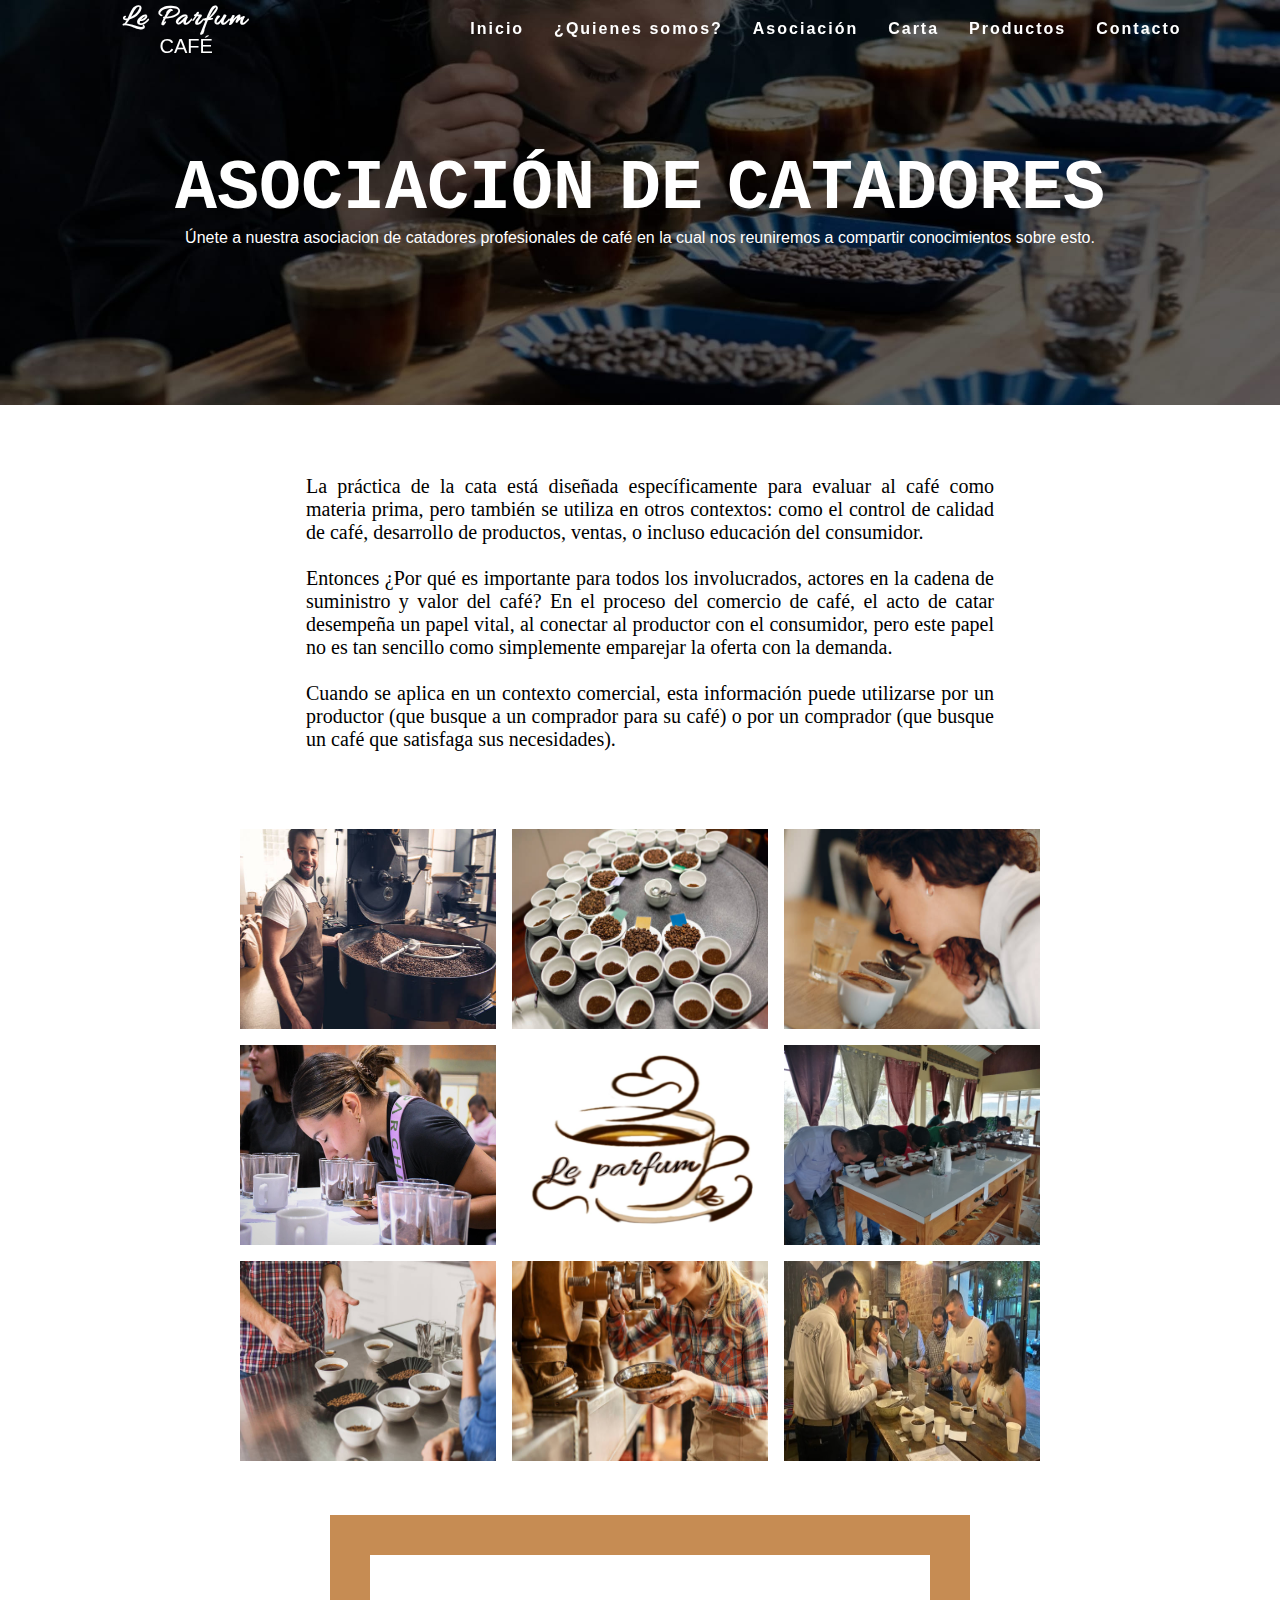
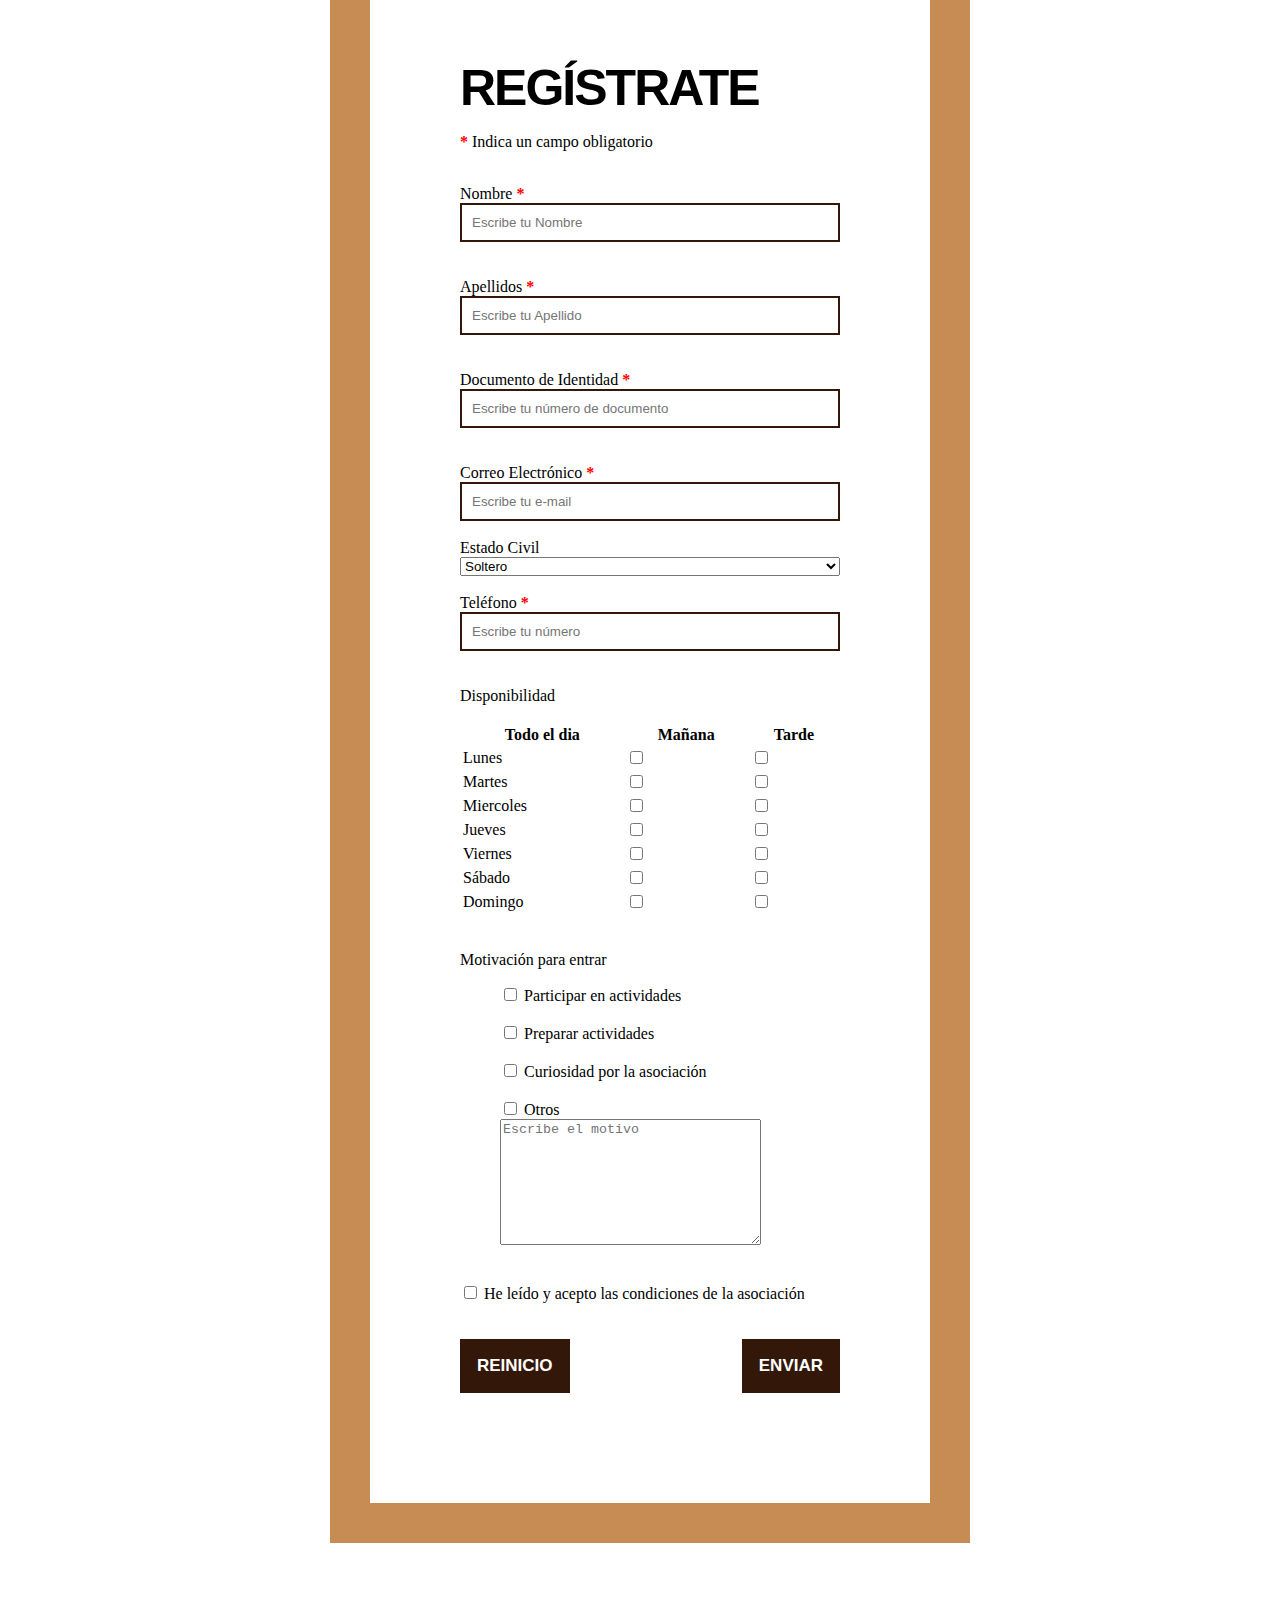
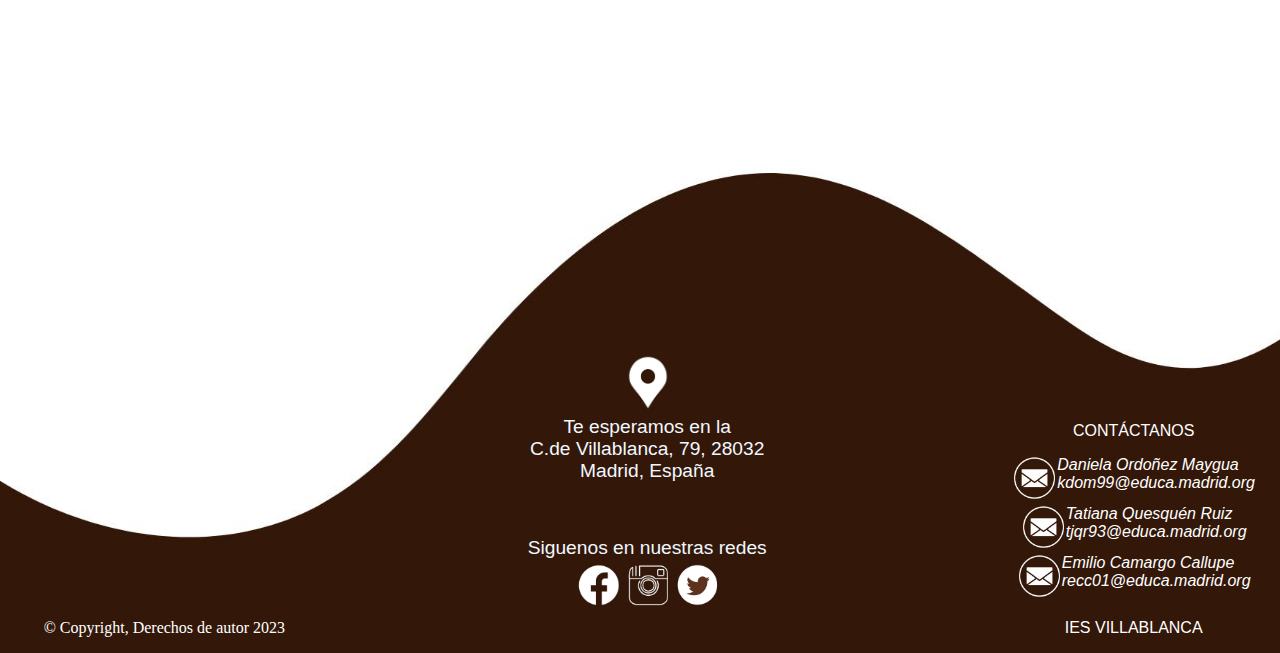
<file: Asociacion.html>
<!DOCTYPE html>
<html lang="ES">

<head>
    <meta charset="UTF-8">
    <meta name="description" content="Asociacion de cata de café">
    <meta name="keywords" content="HTML, CSS, JavaScript">
    <meta name="author" content="Daniela Ordoñez Maygua, Tatiana Quesquen Ruiz, Emilio Camargo Callupe">
    <meta name="viewport" content="width=device-width, initial-scale=1.0">
    <link rel="icon" href="./Imgs/Icono.jpeg">
    <script type="text/javascript" src="./JavaScript/Asociacion.js"></script>
    <script src="./JavaScript/productos.js"></script>
    <link rel="stylesheet" href="./Estilos/Asociacion.css">

    <title>Asociación</title>
</head>

<body>
    <header>
        <div>
            <a href="Index.html" id="LOGO">
                <span class="logo">
                    Le Parfum </span>
                <br><span class="logo2">CAFÉ</span>
            </a>

        </div>

        <nav>
            <ul>
                <li><a href="./Index.html" class="lista">Inicio</a></li>
                <li><a href="./Quienes Somos.html" class="lista">¿Quienes somos?</a></li>
                <li><a href="./Asociacion.html" class="lista">Asociación</a></li>
                <li><a href="./carta.html" class="lista">Carta</a></li>
                <li><a class="lista" onclick="ej0()">Productos</a></li>
                <li><a href="./Contacto.html" class="lista">Contacto</a></li>
            </ul>
        </nav>
    </header>

    <section class="zona1">
        <p id="contacta">ASOCIACIÓN DE CATADORES</p>
        <p id="des">Únete a nuestra asociacion de catadores profesionales de café en la cual nos reuniremos a compartir
            conocimientos sobre esto.</p>
    </section>
    <div class="div0">
        <div class="contenido">
            <p>
                La práctica de la cata está diseñada específicamente para evaluar al café como materia prima, pero
                también se utiliza en otros contextos: como el control de calidad de café, desarrollo de productos,
                ventas, o incluso educación del consumidor.
                <br>
                <br>
                Entonces ¿Por qué es importante para todos los involucrados, actores en la cadena de suministro y valor
                del café?
                En el proceso del comercio de café, el acto de catar desempeña un papel vital, al conectar al productor
                con el consumidor, pero este papel no es tan sencillo como simplemente emparejar la oferta con la
                demanda.<br>
                <br>
                Cuando se aplica en un contexto comercial, esta información puede utilizarse por un productor (que
                busque a un comprador para su café) o por un comprador (que busque un café que satisfaga sus
                necesidades).
            </p>
        </div>
    </div>

    <div class="galeria">
        <div class="fila1">
            <img class="fila" src="./Imgs/Cata2.jpg">
            <img class="fila" src="./Imgs/Cata3.jpg">
            <img class="fila" src="./Imgs/Cata4.jpg">
        </div>
        <div class="fila1">
            <img class="fila" src="./Imgs/Cata6.jpg">
            <img class="fila" src="./Imgs/Icono.jpeg">
            <img class="fila" src="./Imgs/Cata5.jpg">
        </div>
        <div class="fila1">
            <img class="fila" src="./Imgs/Cata7.jpg">
            <img class="fila" src="./Imgs/Cata9.jpg">
            <img class="fila" src="./Imgs/Cata8.jpg">
        </div>
    </div>
    <br>
    <br>

    <div class="div0">
        <div class="REGISTRO">
            <form action="mailto:admin@asociacion.org" method="post" class="registro" autocomplete="on">
                <h1 class="mensaje">REGÍSTRATE</h1>

                <p><span class="obligatorio">*</span> Indica un campo obligatorio</p><br>

                <label for="nombre">Nombre <span class="obligatorio">*</span></label>
                <input type="text" name="nombre" id="nombre" required="required" placeholder="Escribe tu Nombre"
                    size="30"><br>

                <br>
                <label for="apellidos">Apellidos <span class="obligatorio">*</span></label>
                <input type="text" name="apellidos" id="apellidos" required="required" placeholder="Escribe tu Apellido"
                    size="30"><br>


                <br>
                <label for="doc">Documento de Identidad <span class="obligatorio">*</span></label>
                <input type="text" name="doc" id="doc" required="required" placeholder="Escribe tu número de documento"
                    size="30"><br>

                <br>
                <label for="email">Correo Electrónico <span class="obligatorio">*</span></label>
                <input type="email" name="email" id="email" required="required" placeholder="Escribe tu e-mail"
                    size="55"><br>

                <label for="estado">Estado Civil</label>
                <select name="estado">
                    <option value=”soltero” selected>Soltero</option>
                    <option value=”casado”>Casado</option>
                    <option value=”divorciado”>Divorciado</option>
                </select><br>


                <label for="telefono">Teléfono <span class="obligatorio">*</span></label>
                <input type="tel" name="telefono" placeholder="Escribe tu número" id="telefono"><br>

                <br>
                <label for="disponibilidad">Disponibilidad </label><br>

                <table>
                    <thead>
                        <tr>
                            <th>Todo el dia</th>
                            <th>Mañana</th>
                            <th>Tarde</th>
                        </tr>
                    </thead>

                    <tbody>
                        <tr>
                            <td>Lunes</td>
                            <td>
                                <input type="checkbox" name="mañana" value="Acepto">
                            </td>
                            <td>
                                <input type="checkbox" name="tarde" value="Acepto">
                            </td>
                        </tr>
                        <tr>
                            <td>Martes</td>
                            <td>
                                <input type="checkbox" name="mañana" value="Acepto">
                            </td>
                            <td>
                                <input type="checkbox" name="tarde" value="Acepto">
                            </td>
                        </tr>
                        <tr>
                            <td>Miercoles</td>
                            <td>
                                <input type="checkbox" name="mañana" value="Acepto">
                            </td>
                            <td>
                                <input type="checkbox" name="tarde" value="Acepto">
                            </td>
                        </tr>
                        <tr>
                            <td>Jueves</td>
                            <td>
                                <input type="checkbox" name="mañana" value="Acepto">
                            </td>
                            <td>
                                <input type="checkbox" name="tarde" value="Acepto">
                            </td>
                        </tr>
                        <tr>
                            <td>Viernes</td>
                            <td>
                                <input type="checkbox" name="mañana" value="Acepto">
                            </td>
                            <td>
                                <input type="checkbox" name="tarde" value="Acepto">
                            </td>
                        </tr>
                        <tr>
                            <td>Sábado</td>
                            <td>
                                <input type="checkbox" name="mañana" value="Acepto">
                            </td>
                            <td>
                                <input type="checkbox" name="tarde" value="Acepto">
                            </td>
                        </tr>
                        <tr>
                            <td>Domingo</td>
                            <td>
                                <input type="checkbox" name="mañana" value="Acepto">
                            </td>
                            <td>
                                <input type="checkbox" name="tarde" value="Acepto">
                            </td>
                        </tr>

                    </tbody>

                </table> <br>
                <br>
                <label for="telefono">Motivación para entrar</label>
                <ul type="none">
                    <li><input type="checkbox" name="verificacion" id="verificacion">
                        <label for="verificacion">Participar en actividades </label>
                    </li><br>

                    <li><input type="checkbox" name="verificacion" id="verificacion">
                        <label for="verificacion">Preparar actividades </label>
                    </li><br>

                    <li><input type="checkbox" name="verificacion" id="verificacion">
                        <label for="verificacion">Curiosidad por la asociación </label>
                    </li><br>

                    <li><input type="checkbox" name="verificacion" id="verificacion">
                        <label for="verificacion">Otros </label>
                    </li>
                    <textarea name="otro motivo" rows="8" cols="30" id="otros"
                        placeholder="Escribe el motivo"></textarea>

                </ul>

                <br>

                <div>
                    <input type="checkbox" class="politica" name="Condiciones" value="Acepto" required="required">
                    <label for="Condiciones" class="politica"> He leído y acepto las condiciones de la
                        asociación</label>

                </div>
                <br>
                <br>
                <div class="botones">
                    <input id="boton" type="reset" value="REINICIO"><input id="boton" type="submit" value="ENVIAR">
                </div>

            </form>
        </div>
    </div>


    <footer>
        <div class="Derechos">
            <p>&copy; Copyright, Derechos de autor 2023</p>
        </div>

        <div class="maps">
            <a href="https://maps.app.goo.gl/QfVSaZYuHRR2D1vJ7" target="_blank" class="icon"><img src="./Imgs/maps.jpg"
                    class="icon"></a>
            <p class="red">Te esperamos en la <br> C.de Villablanca, 79, 28032 <br>Madrid, España</p>

            <p class="redes">Siguenos en nuestras redes</p>

            <div>
                <a href="https://www.youtube.com/" target="_blank" class="icon"><img src="./Imgs/facebook.jpg"
                        class="icon"></a>
                <a href="https://twitter.com/?lang=es/" target="_blank" class="icon"><img src="./Imgs/insta.jpg"
                        class="icon"></a>
                <a href="https://www.facebook.com/" target="_blank" class="icon"><img src="./Imgs/twitter.jpg"
                        class="icon"></a>
            </div>
        </div>
        <div class="contactanos">
            <a href="./Contacto.html">
                <p>CONTÁCTANOS</p>
            </a>

            <div class="cont">

                <a href="mailto:tjqr93@educa.madrid.org" class="icon"><img src="./Imgs/E-mail.png" class="icon"></a>

                <div class="cont2">

                    <span>Daniela Ordoñez Maygua</span>
                    <a href="mailto:kdom99@educa.madrid.org">kdom99@educa.madrid.org</a>
                </div>

            </div>

            <div class="cont">

                <a href="mailto:tjqr93@educa.madrid.org" class="icon"><img src="./Imgs/E-mail.png" class="icon"></a>

                <div class="cont2">

                    <span>Tatiana Quesquén Ruiz</span>
                    <a href="mailto:tjqr93@educa.madrid.org">tjqr93@educa.madrid.org</a>
                </div>

            </div>

            <div class="cont">

                <a href="mailto:tjqr93@educa.madrid.org" class="icon"><img src="./Imgs/E-mail.png" class="icon"></a>

                <div class="cont2">

                    <span>Emilio Camargo Callupe</span>
                    <a href="mailto:recc01@educa.madrid.org">recc01@educa.madrid.org</a>
                </div>

            </div>
            <a href="https://site.educa.madrid.org/ies.villablanca.madrid/" target="_blank">
                <p>IES VILLABLANCA</p>
            </a>

        </div>

    </footer>

</body>

</html>
</file>
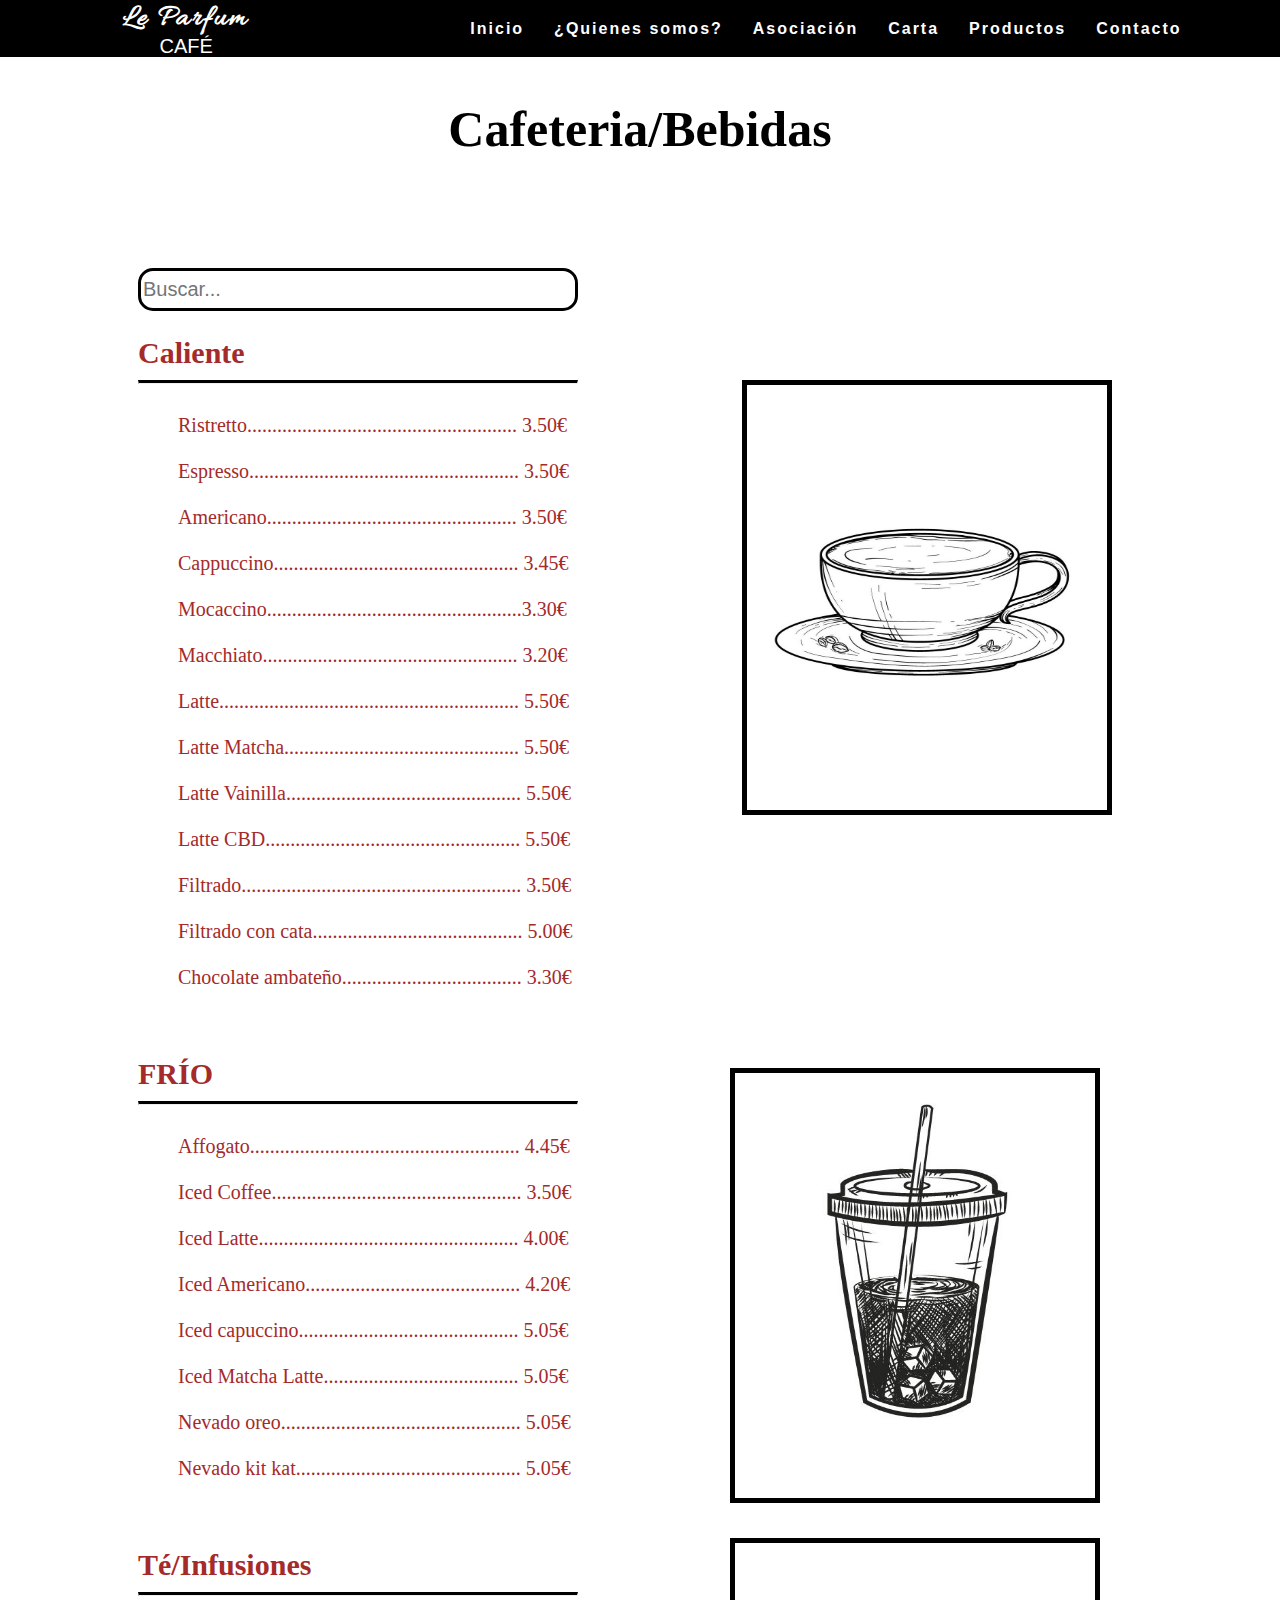
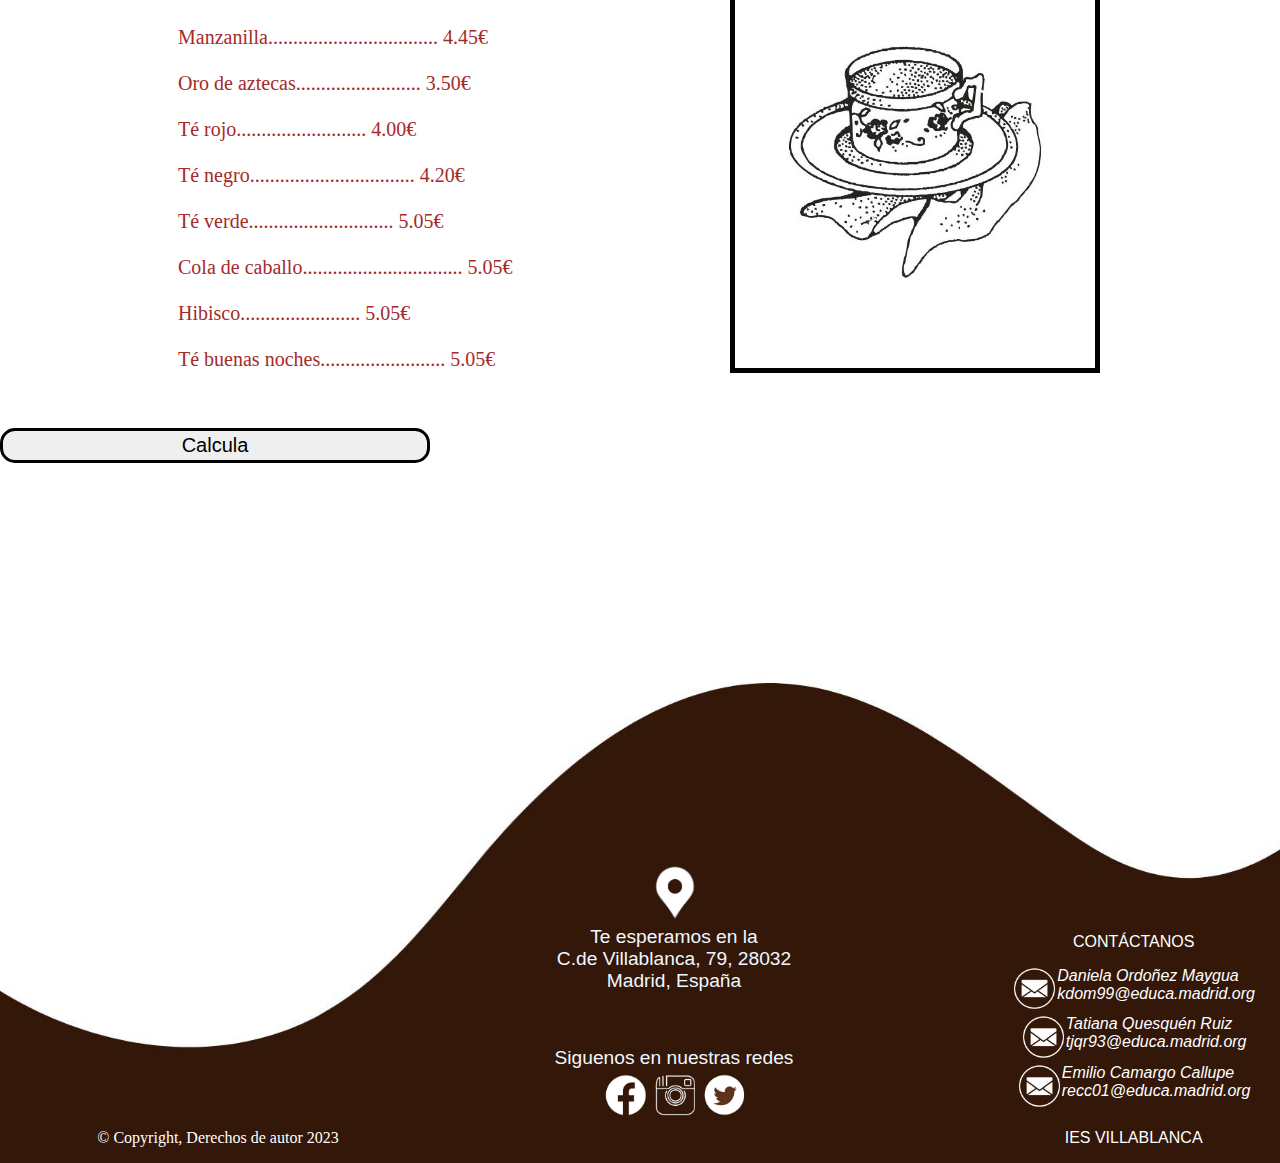
<file: bebidas.html>
<!DOCTYPE html>
<html lang="en">

<head>
    <meta charset="UTF-8">
    <meta name="description" content="carta">
    <meta name="keywords" content="HTML, CSS, JavaScript">
    <meta name="author" content="Daniela Ordoñez Maygua, Tatiana Quesquen Ruiz, Emilio Camargo Callupe">
    <meta name="viewport" content="width=device-width, initial-scale=1.0">
    <link rel="icon" href="./Imgs/Icono.jpeg">
    <meta http-equiv="X-UA-Compatible" content="ie=edge">
    <link rel="stylesheet" href="./Estilos/bebidas.css">
    <script src="./JavaScript/bebidas.js"></script>
    <script src="./JavaScript/productos.js"></script>
    <title>Cafeteria/Bebidas</title>
</head>

<body>
    <header>
        <div>
            <a href="Index.html" id="LOGO">
                <span class="logo">
                    Le Parfum </span>
                <br><span class="logo2">CAFÉ</span>
            </a>

        </div>

        <nav>
            <ul>
                <li><a href="./Index.html" class="lista">Inicio</a></li>
                <li><a href="./Quienes Somos.html" class="lista">¿Quienes somos?</a></li>
                <li><a href="./Asociacion.html" class="lista">Asociación</a></li>
                <li><a href="./carta.html" class="lista">Carta</a></li>
                <li><a class="lista" onclick="ej0()">Productos</a></li>
                <li><a href="./Contacto.html" class="lista">Contacto</a></li>
            </ul>
        </nav>
    </header>


    <h1>Cafeteria/Bebidas</h1>

    <div class="div0">
        <section id="contenedor-main">
            <div>
                <input type="text" name="buscador" id="buscador" placeholder="Buscar...">
                <div class="div1">
                    <h2>Caliente</h2>
                    <hr>
                </div>

                <ul id="listaArticulos">
                    <li class="articulo">Ristretto...................................................... 3.50€</li>
                    <br>
                    <li class="articulo">Espresso...................................................... 3.50€</li>
                    <br>
                    <li class="articulo">Americano.................................................. 3.50€</li>
                    <br>
                    <li class="articulo">Cappuccino................................................. 3.45€</li>
                    <br>
                    <li class="articulo">Mocaccino...................................................3.30€</li>
                    <br>
                    <li class="articulo">Macchiato................................................... 3.20€</li>
                    <br>
                    <li class="articulo">Latte............................................................ 5.50€</li>
                    <br>
                    <li class="articulo">Latte Matcha............................................... 5.50€</li>
                    <br>
                    <li class="articulo">Latte Vainilla............................................... 5.50€</li>
                    <br>
                    <li class="articulo">Latte CBD................................................... 5.50€</li>
                    <br>
                    <li class="articulo">Filtrado........................................................ 3.50€</li>
                    <br>
                    <li class="articulo">Filtrado con cata.......................................... 5.00€</li>
                    <br>
                    <li class="articulo">Chocolate ambateño.................................... 3.30€</li>
                </ul>
                <br>
                <div class="div1">
                    <h2>FRÍO</h2>
                    <hr>
                </div>

                <ul id="listaArticulos">
                    <li class="articulo">Affogato...................................................... 4.45€</li>
                    <br>
                    <li class="articulo">Iced Coffee.................................................. 3.50€</li>
                    <br>
                    <li class="articulo">Iced Latte.................................................... 4.00€</li>
                    <br>
                    <li class="articulo">Iced Americano........................................... 4.20€</li>
                    <br>
                    <li class="articulo">Iced capuccino............................................ 5.05€</li>
                    <br>
                    <li class="articulo">Iced Matcha Latte....................................... 5.05€</li>
                    <br>
                    <li class="articulo">Nevado oreo................................................ 5.05€</li>
                    <br>
                    <li class="articulo">Nevado kit kat............................................. 5.05€</li>
                </ul>
                <br>
                <div class="div1">
                    <h2>Té/Infusiones</h2>
                    <hr>
                </div>

                <ul id="listaArticulos">
                    <li class="articulo">Manzanilla.................................. 4.45€</li>
                    <br>
                    <li class="articulo">Oro de aztecas......................... 3.50€</li>
                    <br>
                    <li class="articulo">Té rojo.......................... 4.00€</li>
                    <br>
                    <li class="articulo">Té negro................................. 4.20€</li>
                    <br>
                    <li class="articulo">Té verde............................. 5.05€</li>
                    <br>
                    <li class="articulo">Cola de caballo................................ 5.05€</li>
                    <br>
                    <li class="articulo">Hibisco........................ 5.05€</li>
                    <br>
                    <li class="articulo">Té buenas noches......................... 5.05€</li>

                </ul>
        </section>

        <div class="aside">
            <div class="contenedor">
                <img src="./Imgs/americano.jpg" />
                <img class="top" src="./Imgs/wyb1.jpg" />
            </div>
            <div class="contenedor2">
                <img src="./Imgs/frio.jpeg" />
                <img class="top2" src="./Imgs/wyb.jpg" />
            </div>
            <div class="contenedor3">
                <img src="./Imgs/teé.jpg" />
                <img class="top3" src="./Imgs/wyb2.jpg" />
            </div>
        </div>
    </div>

    <input type="button" value="Calcula" onclick="ej6()">

    <footer>
        <div class="Derechos">
            <p>&copy; Copyright, Derechos de autor 2023</p>
        </div>
        <div class="maps">
            <a href="https://www.facebook.com/" target="_blank" class="icon"><img src="./Imgs/maps.jpg"
                    class="icon"></a>
            <p class="red">Te esperamos en la <br> C.de Villablanca, 79, 28032 <br>Madrid, España</p>

            <p class="redes">Siguenos en nuestras redes</p>

            <div>
                <a href="https://www.youtube.com/" target="_blank" class="icon"><img src="./Imgs/facebook.jpg"
                        class="icon"></a>
                <a href="https://twitter.com/?lang=es/" target="_blank" class="icon"><img src="./Imgs/insta.jpg"
                        class="icon"></a>
                <a href="https://www.facebook.com/" target="_blank" class="icon"><img src="./Imgs/twitter.jpg"
                        class="icon"></a>
            </div>
        </div>

        <div class="contactanos">
            <a href="./Contacto.html">
                <p>CONTÁCTANOS</p>
            </a>

            <div class="cont">

                <a href="mailto:tjqr93@educa.madrid.org" class="icon"><img src="./Imgs/E-mail.png" class="icon"></a>

                <div class="cont2">

                    <span>Daniela Ordoñez Maygua</span>
                    <a href="mailto:kdom99@educa.madrid.org">kdom99@educa.madrid.org</a>
                </div>

            </div>

            <div class="cont">

                <a href="mailto:tjqr93@educa.madrid.org" class="icon"><img src="./Imgs/E-mail.png" class="icon"></a>

                <div class="cont2">

                    <span>Tatiana Quesquén Ruiz</span>
                    <a href="mailto:tjqr93@educa.madrid.org">tjqr93@educa.madrid.org</a>
                </div>

            </div>

            <div class="cont">

                <a href="mailto:tjqr93@educa.madrid.org" class="icon"><img src="./Imgs/E-mail.png" class="icon"></a>

                <div class="cont2">

                    <span>Emilio Camargo Callupe</span>
                    <a href="mailto:recc01@educa.madrid.org">recc01@educa.madrid.org</a>
                </div>

            </div>
            <a href="https://site.educa.madrid.org/ies.villablanca.madrid/" target="_blank">
                <p>IES VILLABLANCA</p>
            </a>

        </div>

    </footer>

</body>

</html>
</file>
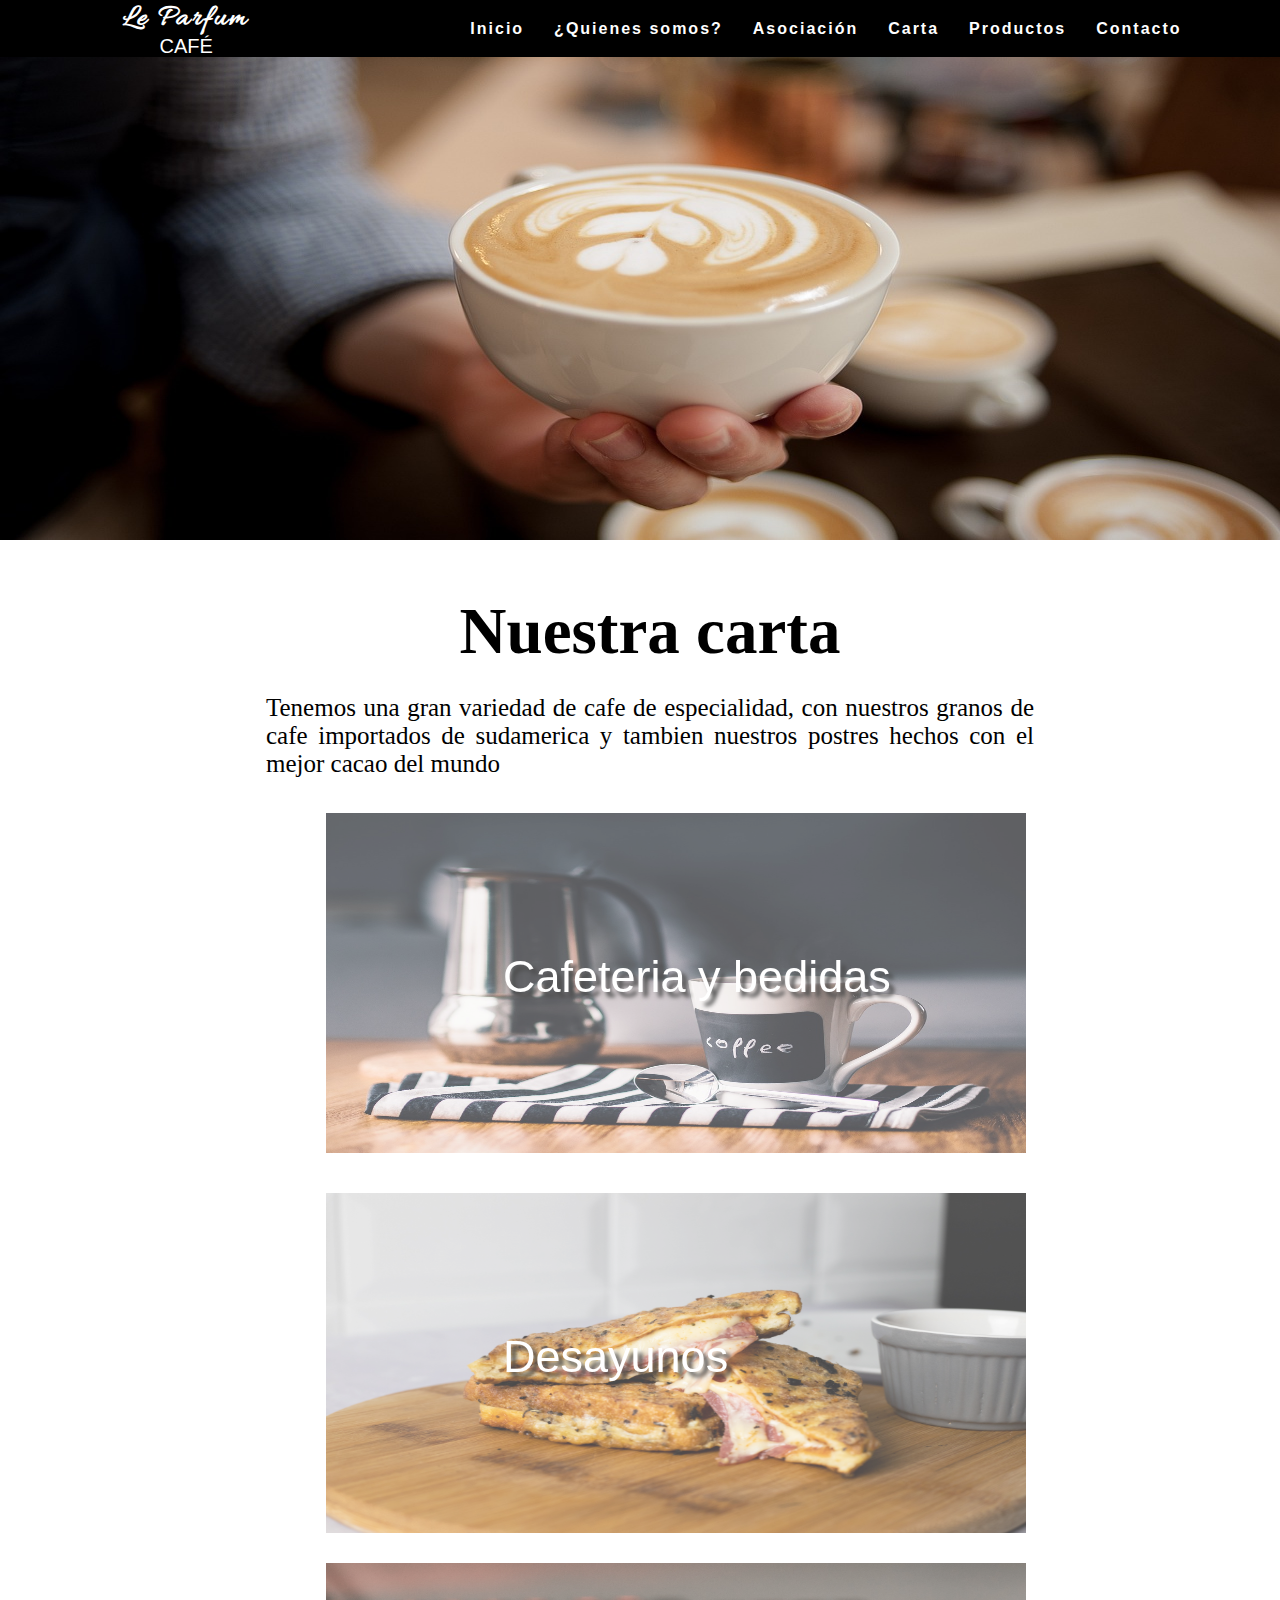
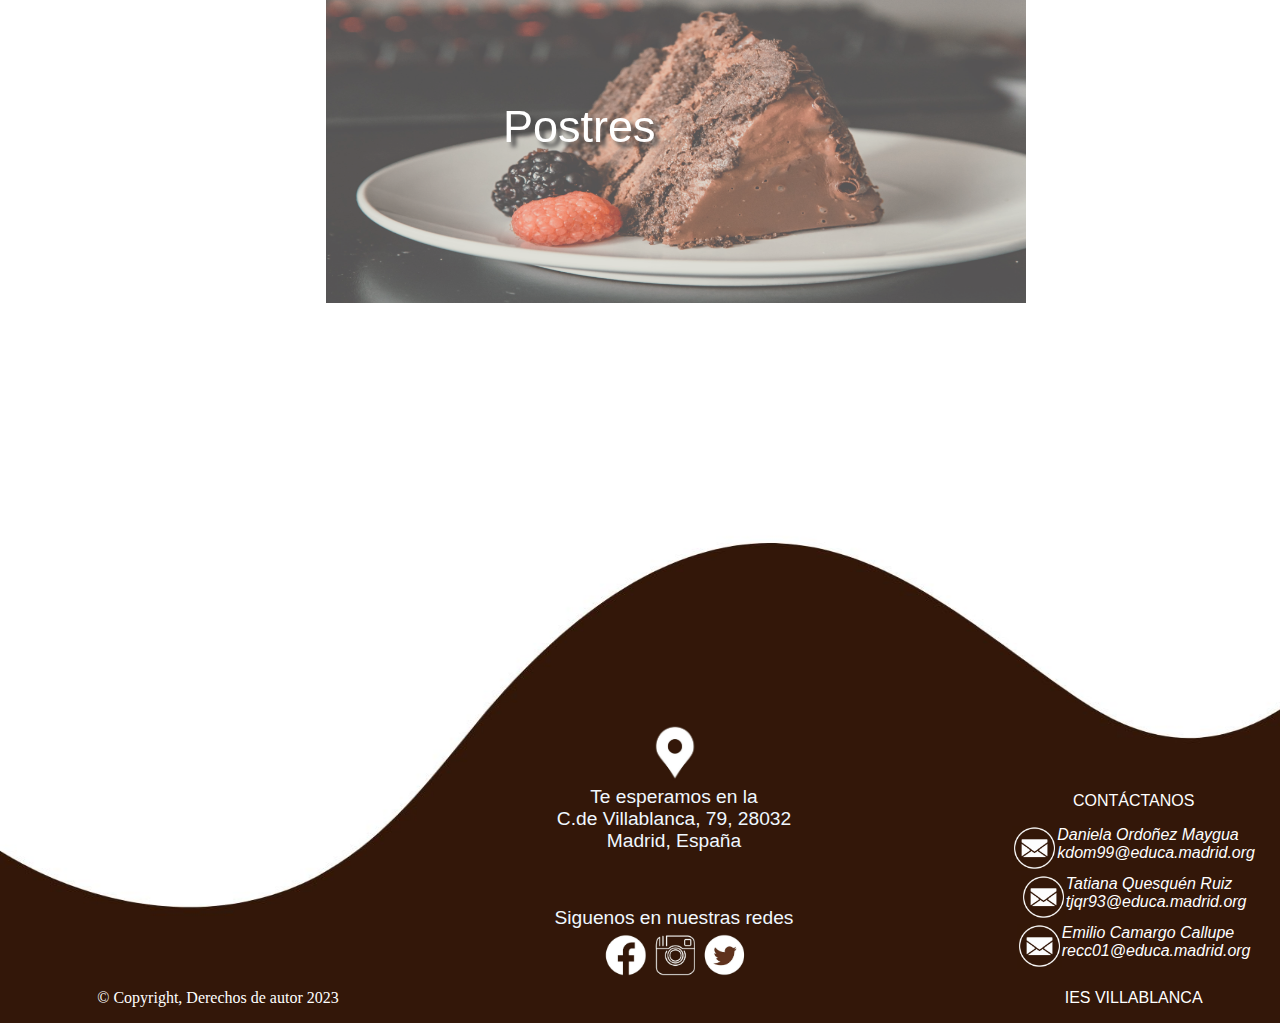
<file: carta.html>
<!DOCTYPE html>
<html lang="en">

<head>
    <meta charset="UTF-8">
    <meta name="description" content="carta">
    <meta name="keywords" content="HTML, CSS, JavaScript">
    <meta name="author" content="Daniela Ordoñez Maygua, Tatiana Quesquen Ruiz, Emilio Camargo Callupe">
    <meta name="viewport" content="width=device-width, initial-scale=1.0">
    <link rel="icon" href="./Imgs/Icono.jpeg">
    <link rel="stylesheet" href="./Estilos/carta.css">
    <script src="./JavaScript/carta.js"></script>
    <script src="./JavaScript/productos.js"></script>
    <title>carta</title>
</head>

<body>
    <header>
        <div>
            <a href="Index.html" id="LOGO">
                <span class="logo">
                    Le Parfum </span>
                <br><span class="logo2">CAFÉ</span>
            </a>

        </div>

        <nav>
            <ul>
                <li><a href="./Index.html" class="lista">Inicio</a></li>
                <li><a href="./Quienes Somos.html" class="lista">¿Quienes somos?</a></li>
                <li><a href="./Asociacion.html" class="lista">Asociación</a></li>
                <li><a href="./carta.html" class="lista">Carta</a></li>
                <li><a class="lista" onclick="ej0()">Productos</a></li>
                <li><a href="./Contacto.html" class="lista">Contacto</a></li>
            </ul>
        </nav>
    </header>

    <div class="contenedor">
        <img src="./Imgs/galeria3.jpg" />
        <img class="top" src="./Imgs/menu1.jpg" />
    </div>
     
    <div class="div0">
        <h1>Nuestra carta</h1>
        <p class="pp">Tenemos una gran variedad de cafe de especialidad, con nuestros granos de cafe importados de sudamerica y
            tambien nuestros postres hechos con el mejor cacao del mundo</p>

        <div class="grid-container">

            <div class="div1">
                <div class="di">
                    <a href="./bebidas.html" class="icon">
                        <p id="cafe-bebidas" onmouseover="mouseOver('cafe-bebidas')"
                            onmouseout="mouseOut('cafe-bebidas')" class="p1">Cafeteria y bedidas
                        </p>
                    </a>
                </div>
            </div>

            <div class="div2">
                <div class="di">
                    <a href="./desayunos.html" class="icon">
                        <p id="desayunos" onmouseover="mouseOver('desayunos')" onmouseout="mouseOut('desayunos')"
                            class="p1">Desayunos</p>
                    </a>
                </div>
            </div>

            <!--<div class="div3">
                <div class="di">
                    <a href="./carta.html" target="_blank" class="icon">
                        <p id="bocadillos" onmouseover="mouseOver('bocadillos')" onmouseout="mouseOut('bocadillos')"
                            class="p1">Bocadillos
                        </p>
                    </a>
                </div>
            </div>-->

            <div class="div4">
                <div class="di">
                    <a href="./postres.html" class="icon">
                        <p id="postres" onmouseover="mouseOver('postres')" onmouseout="mouseOut('postres')" class="p1">
                            Postres
                        </p>
                    </a>
                </div>
            </div>

        </div>

    </div>

    <footer>
        <div class="Derechos">
            <p>&copy; Copyright, Derechos de autor 2023</p>
        </div>
        <div class="maps">
            <a href="https://www.facebook.com/" target="_blank" class="icon"><img src="./Imgs/maps.jpg"
                    class="icon"></a>
            <p class="red">Te esperamos en la <br> C.de Villablanca, 79, 28032 <br>Madrid, España</p>
            
            <p class="redes">Siguenos en nuestras redes</p>

            <div>
                <a href="https://www.youtube.com/" target="_blank" class="icon"><img src="./Imgs/facebook.jpg"
                        class="icon"></a>
                <a href="https://twitter.com/?lang=es/" target="_blank" class="icon"><img src="./Imgs/insta.jpg"
                        class="icon"></a>
                        <a href="https://www.facebook.com/" target="_blank" class="icon"><img src="./Imgs/twitter.jpg"
                            class="icon"></a>
             </div>
        </div>
        
        <div class="contactanos">
            <a href="./Contacto.html">
                <p>CONTÁCTANOS</p>
            </a>

            <div class="cont">

                <a href="mailto:tjqr93@educa.madrid.org" class="icon"><img src="./Imgs/E-mail.png" class="icon"></a>

                <div class="cont2">

                    <span>Daniela Ordoñez Maygua</span>
                    <a href="mailto:kdom99@educa.madrid.org">kdom99@educa.madrid.org</a>
                </div>

            </div>

            <div class="cont">

                <a href="mailto:tjqr93@educa.madrid.org" class="icon"><img src="./Imgs/E-mail.png" class="icon"></a>

                <div class="cont2">

                    <span>Tatiana Quesquén Ruiz</span>
                    <a href="mailto:tjqr93@educa.madrid.org">tjqr93@educa.madrid.org</a>
                </div>

            </div>

            <div class="cont">

                <a href="mailto:tjqr93@educa.madrid.org" class="icon"><img src="./Imgs/E-mail.png" class="icon"></a>

                <div class="cont2">

                    <span>Emilio Camargo Callupe</span>
                    <a href="mailto:recc01@educa.madrid.org">recc01@educa.madrid.org</a>
                </div>

            </div>
            <a href="https://site.educa.madrid.org/ies.villablanca.madrid/" target="_blank">
                <p>IES VILLABLANCA</p>
            </a>

        </div>
       
                        
    
    </footer>

</body>

</html>
</file>
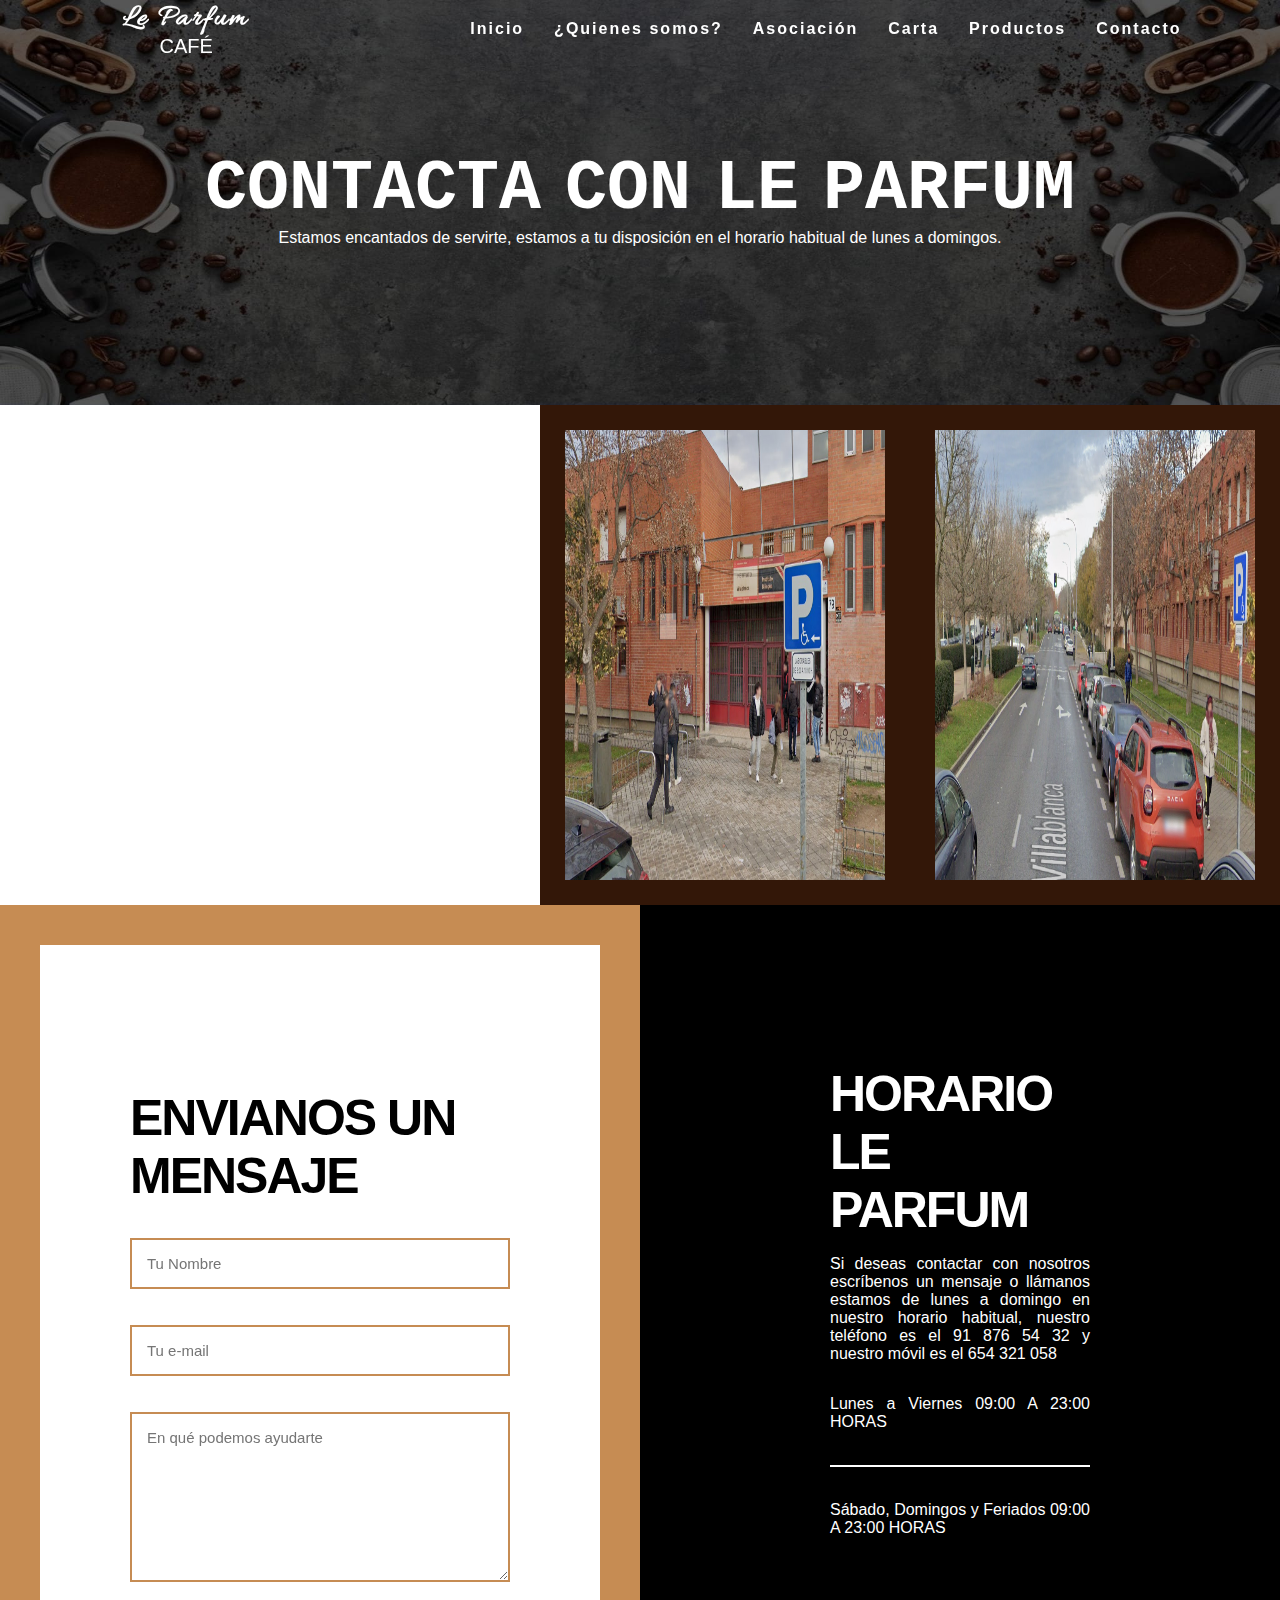
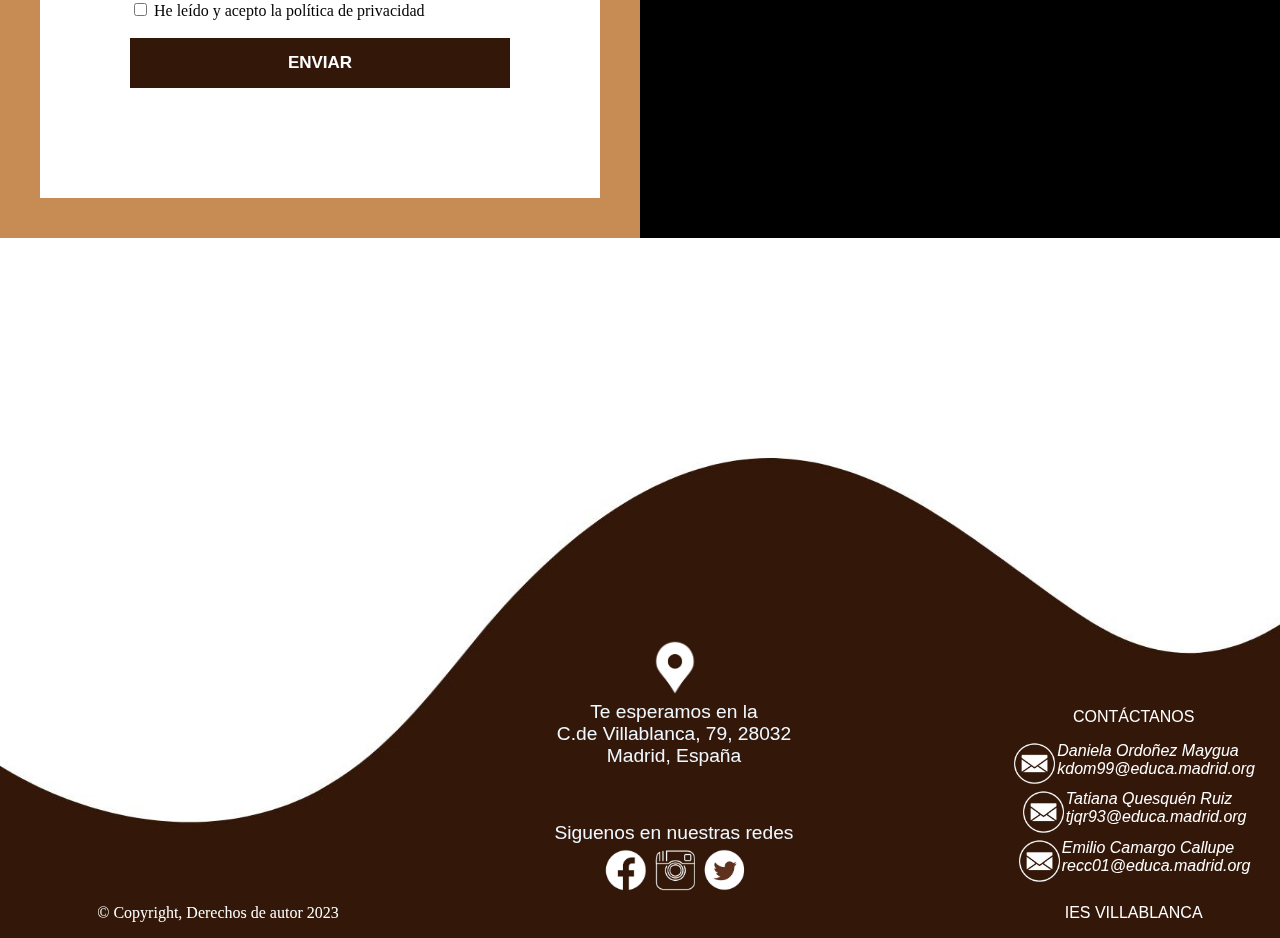
<file: Contacto.html>
<!DOCTYPE html>
<html lang="ES">

<head>
    <meta charset="UTF-8">
    <meta name="description" content="Datos de contacto de la cafeteria Le Parfum">
    <meta name="keywords" content="HTML, CSS, JavaScript">
    <meta name="author" content="Daniela Ordoñez Maygua, Tatiana Quesquen Ruiz, Emilio Camargo Callupe">
    <meta name="viewport" content="width=device-width, initial-scale=1.0">
    <link rel="icon" href="./Imgs/Icono.jpeg">
    <link rel="stylesheet" href="./Estilos/Contacto.css">
    <script type="text/javascript" src="./JavaScript/Contacto.js"></script>
    <script src="./JavaScript/productos.js"></script>
    <title>Contacto</title>
</head>

<body>
    <header>
        <div>
            <a href="Index.html" id="LOGO">
                <span class="logo">
                    Le Parfum </span>
                <br><span class="logo2">CAFÉ</span>
            </a>

        </div>

        <nav>
            <ul>
                <li><a href="Index.html" class="lista">Inicio</a></li>
                <li><a href="./Quienes Somos.html" class="lista">¿Quienes somos?</a></li>
                <li><a href="./Asociacion.html" class="lista">Asociación</a></li>
                <li><a href="./carta.html" class="lista">Carta</a></li>
                <li><a class="lista" onclick="ej0()">Productos</a></li>
                <li><a href="./Contacto.html" class="lista">Contacto</a></li>
            </ul>
        </nav>
    </header>

    <section class="zona1">
        <p id="contacta">CONTACTA CON LE PARFUM</p>
        <p id="des">Estamos encantados de servirte, estamos a tu disposición en el horario habitual de lunes a
            domingos.</p>
    </section>
    <section class="section2">
        <iframe
            src="https://www.google.com/maps/embed?pb=!1m18!1m12!1m3!1d3038.099253612421!2d-3.602470524919!3d40.406651956254066!2m3!1f0!2f0!3f0!3m2!1i1024!2i768!4f13.1!3m3!1m2!1s0xd42255d3a247575%3A0xd8a0a40edf810cff!2sIES%20Villablanca!5e0!3m2!1ses!2ses!4v1707352823728!5m2!1ses!2ses"
            style="border:0;" allowfullscreen="" loading="lazy" referrerpolicy="no-referrer-when-downgrade">
        </iframe>
        <div class="itemloc">
            <div class="lo1">
                <img class="localizacion" src="./Imgs/Localizacion1.png">
            </div>
            <div class="lo2">
                <img class="localizacion" src="./Imgs/Localizacion3.png">
            </div>
        </div>
    </section>
    <div class="item3">
        <form action="mailto:tquesquen.12@gmail.com" method="post" class="Consultas" autocomplete="on">
            <h1 class="mensaje">ENVIANOS UN MENSAJE</h1>

            <input type="text" name="nombre" id="nombre" required="required" placeholder="Tu Nombre" size="55"><br>

            <br>
            <input type="email" name="email" id="email" required="required" placeholder="Tu e-mail" size="55"><br>


            <br>
            <textarea name="otros" rows="8" cols="55" id="ayuda" required="required"
                placeholder="En qué podemos ayudarte"></textarea>
            <br>

            <div>
                <input type="checkbox" class="politica" name="politica1" value="Acepto">
                <label for="politica1" class="politica"> He leído y acepto la política de privacidad</label>

            </div>
            <br>

            <input id="boton" type="submit" value="ENVIAR">

        </form>
        <div class="horario">
            <p class="mensaje" id="mensaje3">HORARIO LE PARFUM</p>
            <p class="mens2">Si deseas contactar con nosotros escríbenos un mensaje o llámanos estamos de lunes a
                domingo en nuestro
                horario habitual, nuestro teléfono es el 91 876 54 32 y nuestro móvil es el 654 321 058
            </p>

            <p class="mens2">Lunes a Viernes 09:00 A 23:00 HORAS</p>
            <br>
            <hr>
            <br>
            <p class="mens2">Sábado, Domingos y Feriados 09:00 A 23:00 HORAS</p>


        </div>
    </div>

    <footer>

        <div class="Derechos">
            <p>&copy; Copyright, Derechos de autor 2023</p>
        </div>

        <div class="maps">
            <a href="https://maps.app.goo.gl/QfVSaZYuHRR2D1vJ7" target="_blank" class="icon"><img src="./Imgs/maps.jpg"
                    class="icon"></a>
            <p class="red">Te esperamos en la <br> C.de Villablanca, 79, 28032 <br>Madrid, España</p>

            <p class="redes">Siguenos en nuestras redes</p>

            <div>
                <a href="https://www.youtube.com/" target="_blank" class="icon"><img src="./Imgs/facebook.jpg"
                        class="icon"></a>
                <a href="https://twitter.com/?lang=es/" target="_blank" class="icon"><img src="./Imgs/insta.jpg"
                        class="icon"></a>
                <a href="https://www.facebook.com/" target="_blank" class="icon"><img src="./Imgs/twitter.jpg"
                        class="icon"></a>
            </div>
        </div>

        <div class="contactanos">
            <a href="./Contacto.html">
                <p>CONTÁCTANOS</p>
            </a>

            <div class="cont">

                <a href="mailto:tjqr93@educa.madrid.org" class="icon"><img src="./Imgs/E-mail.png" class="icon"></a>

                <div class="cont2">

                    <span>Daniela Ordoñez Maygua</span>
                    <a href="mailto:kdom99@educa.madrid.org">kdom99@educa.madrid.org</a>
                </div>

            </div>

            <div class="cont">

                <a href="mailto:tjqr93@educa.madrid.org" class="icon"><img src="./Imgs/E-mail.png" class="icon"></a>

                <div class="cont2">

                    <span>Tatiana Quesquén Ruiz</span>
                    <a href="mailto:tjqr93@educa.madrid.org">tjqr93@educa.madrid.org</a>
                </div>

            </div>

            <div class="cont">

                <a href="mailto:tjqr93@educa.madrid.org" class="icon"><img src="./Imgs/E-mail.png" class="icon"></a>

                <div class="cont2">

                    <span>Emilio Camargo Callupe</span>
                    <a href="mailto:recc01@educa.madrid.org">recc01@educa.madrid.org</a>
                </div>

            </div>
            <a href="https://site.educa.madrid.org/ies.villablanca.madrid/" target="_blank">
                <p>IES VILLABLANCA</p>
            </a>

        </div>

    </footer>

</body>

</html>
</file>
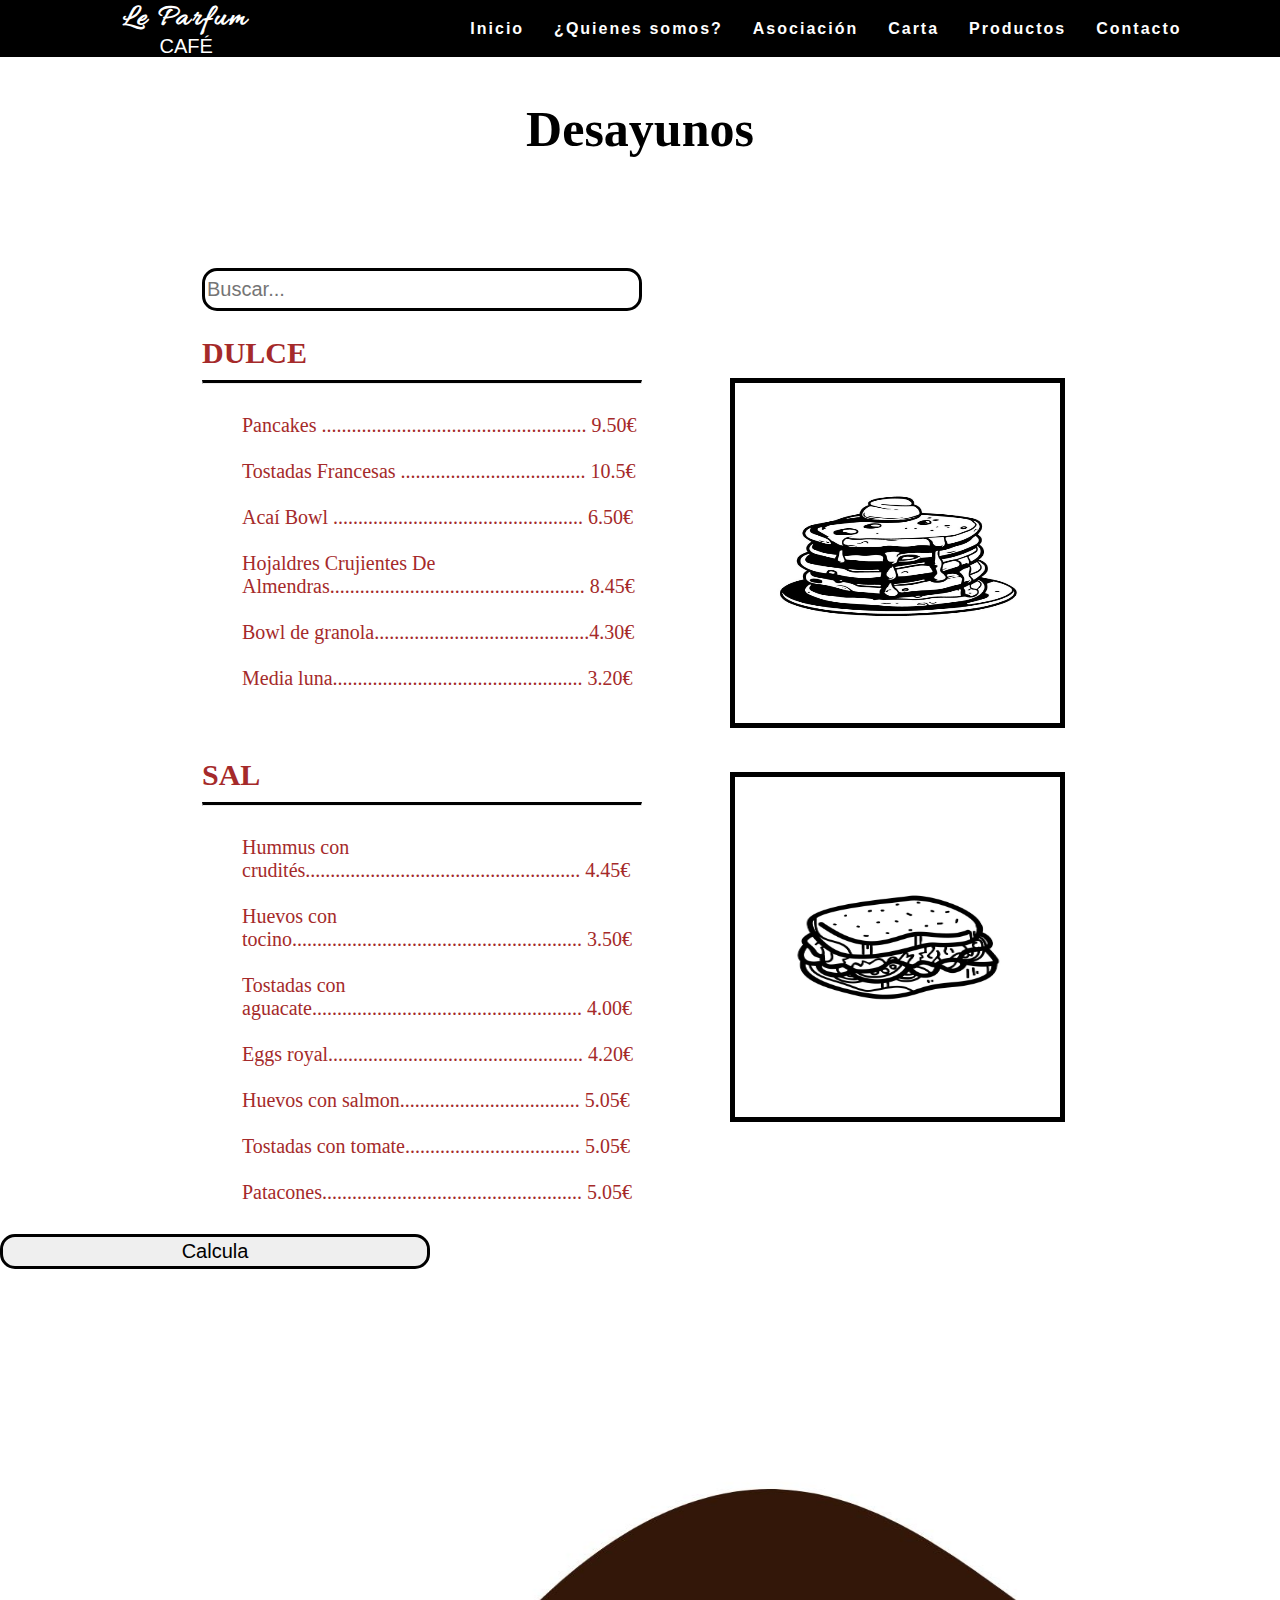
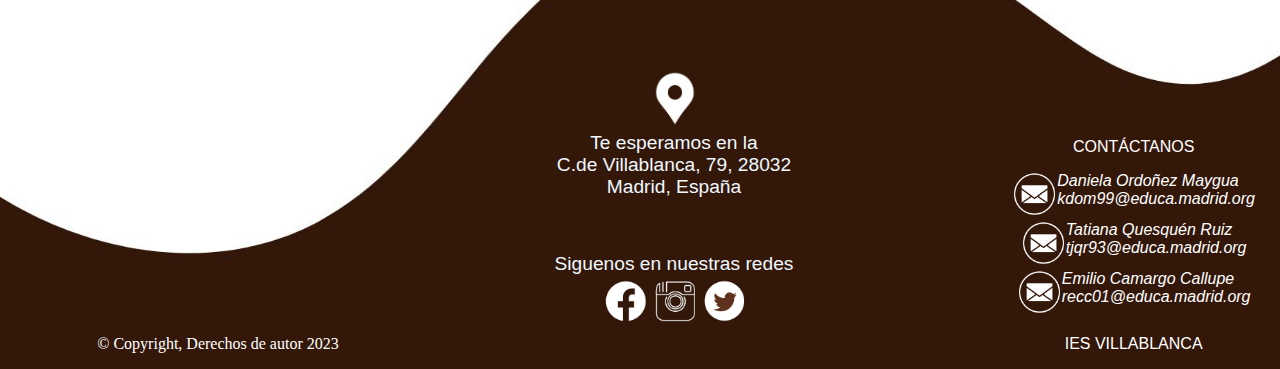
<file: desayunos.html>
<!DOCTYPE html>
<html lang="en">

<head>
    <meta charset="UTF-8">
    <meta name="description" content="carta">
    <meta name="keywords" content="HTML, CSS, JavaScript">
    <meta name="author" content="Daniela Ordoñez Maygua, Tatiana Quesquen Ruiz, Emilio Camargo Callupe">
    <meta name="viewport" content="width=device-width, initial-scale=1.0">
    <link rel="icon" href="./Imgs/Icono.jpeg">
    <meta http-equiv="X-UA-Compatible" content="ie=edge">
    <link rel="stylesheet" href="./Estilos/desayunos.css">
    <script src="./JavaScript/bebidas.js"></script>
    <script src="./JavaScript/productos.js"></script>
    <title>Desayunos</title>
</head>

<body>
    <header>
        <div>
            <a href="Index.html" id="LOGO">
                <span class="logo">
                    Le Parfum </span>
                <br><span class="logo2">CAFÉ</span>
            </a>

        </div>

        <nav>
            <ul>
                <li><a href="./Index.html" class="lista">Inicio</a></li>
                <li><a href="./Quienes Somos.html" class="lista">¿Quienes somos?</a></li>
                <li><a href="./Asociacion.html" class="lista">Asociación</a></li>
                <li><a href="./carta.html" class="lista">Carta</a></li>
                <li><a class="lista" onclick="ej0()">Productos</a></li>
                <li><a href="./Contacto.html" class="lista">Contacto</a></li>
            </ul>
        </nav>
    </header>

    <h1>Desayunos</h1>
    <div class="div0">
    
        <section id="contenedor-main">
            <div>
                <input type="text" name="buscador" id="buscador" placeholder="Buscar...">
                <div class="div1">
                    <h2>DULCE</h2>
                    <hr>
                </div>

                <ul id="listaArticulos">
                    <li class="articulo">Pancakes ..................................................... 9.50€</li>
                    <br>
                    <li class="articulo">Tostadas Francesas ..................................... 10.5€</li>
                    <br>
                    <li class="articulo">Acaí Bowl .................................................. 6.50€</li>
                    <br>
                    <li class="articulo">Hojaldres Crujientes De
                        Almendras................................................... 8.45€</li>
                    <br>
                    <li class="articulo">Bowl de granola...........................................4.30€</li>
                    <br>
                    <li class="articulo">Media luna.................................................. 3.20€</li>
                </ul>
                <br>
                <div class="div1">
                    <h2>SAL</h2>
                    <hr>
                </div>

                <ul id="listaArticulos">
                    <li class="articulo">Hummus con crudités.......................................................
                        4.45€</li>
                    <br>
                    <li class="articulo">Huevos con tocino..........................................................
                        3.50€</li>
                    <br>
                    <li class="articulo">Tostadas con aguacate......................................................
                        4.00€</li>
                    <br>
                    <li class="articulo">Eggs royal................................................... 4.20€</li>
                    <br>
                    <li class="articulo">Huevos con salmon.................................... 5.05€</li>
                    <br>
                    <li class="articulo">Tostadas con tomate................................... 5.05€</li>
                    <br>
                    <li class="articulo">Patacones.................................................... 5.05€</li>
                </ul>
        </section>

        <div class="aside">
            <div class="contenedor">
                <img src="./Imgs/pancakes1.jpg" />
                <img class="top" src="./Imgs/wyb3.jpg" />
            </div>
            <div class="contenedor2">
                <img src="./Imgs/sal.jpg" />
                <img class="top2" src="./Imgs/wyb4.jpg" />
            </div>
        </div>
    </div>
    <input type="button" value="Calcula" onclick="ej6()">


    <footer>
        <div class="Derechos">
            <p>&copy; Copyright, Derechos de autor 2023</p>
        </div>
        <div class="maps">
            <a href="https://www.facebook.com/" target="_blank" class="icon"><img src="./Imgs/maps.jpg"
                    class="icon"></a>
            <p class="red">Te esperamos en la <br> C.de Villablanca, 79, 28032 <br>Madrid, España</p>

            <p class="redes">Siguenos en nuestras redes</p>

            <div>
                <a href="https://www.youtube.com/" target="_blank" class="icon"><img src="./Imgs/facebook.jpg"
                        class="icon"></a>
                <a href="https://twitter.com/?lang=es/" target="_blank" class="icon"><img src="./Imgs/insta.jpg"
                        class="icon"></a>
                <a href="https://www.facebook.com/" target="_blank" class="icon"><img src="./Imgs/twitter.jpg"
                        class="icon"></a>
            </div>
        </div>

        <div class="contactanos">
            <a href="./Contacto.html">
                <p>CONTÁCTANOS</p>
            </a>

            <div class="cont">

                <a href="mailto:tjqr93@educa.madrid.org" class="icon"><img src="./Imgs/E-mail.png" class="icon"></a>

                <div class="cont2">

                    <span>Daniela Ordoñez Maygua</span>
                    <a href="mailto:kdom99@educa.madrid.org">kdom99@educa.madrid.org</a>
                </div>

            </div>

            <div class="cont">

                <a href="mailto:tjqr93@educa.madrid.org" class="icon"><img src="./Imgs/E-mail.png" class="icon"></a>

                <div class="cont2">

                    <span>Tatiana Quesquén Ruiz</span>
                    <a href="mailto:tjqr93@educa.madrid.org">tjqr93@educa.madrid.org</a>
                </div>

            </div>

            <div class="cont">

                <a href="mailto:tjqr93@educa.madrid.org" class="icon"><img src="./Imgs/E-mail.png" class="icon"></a>

                <div class="cont2">

                    <span>Emilio Camargo Callupe</span>
                    <a href="mailto:recc01@educa.madrid.org">recc01@educa.madrid.org</a>
                </div>

            </div>
            <a href="https://site.educa.madrid.org/ies.villablanca.madrid/" target="_blank">
                <p>IES VILLABLANCA</p>
            </a>

        </div>

    </footer>



</body>

</html>
</file>
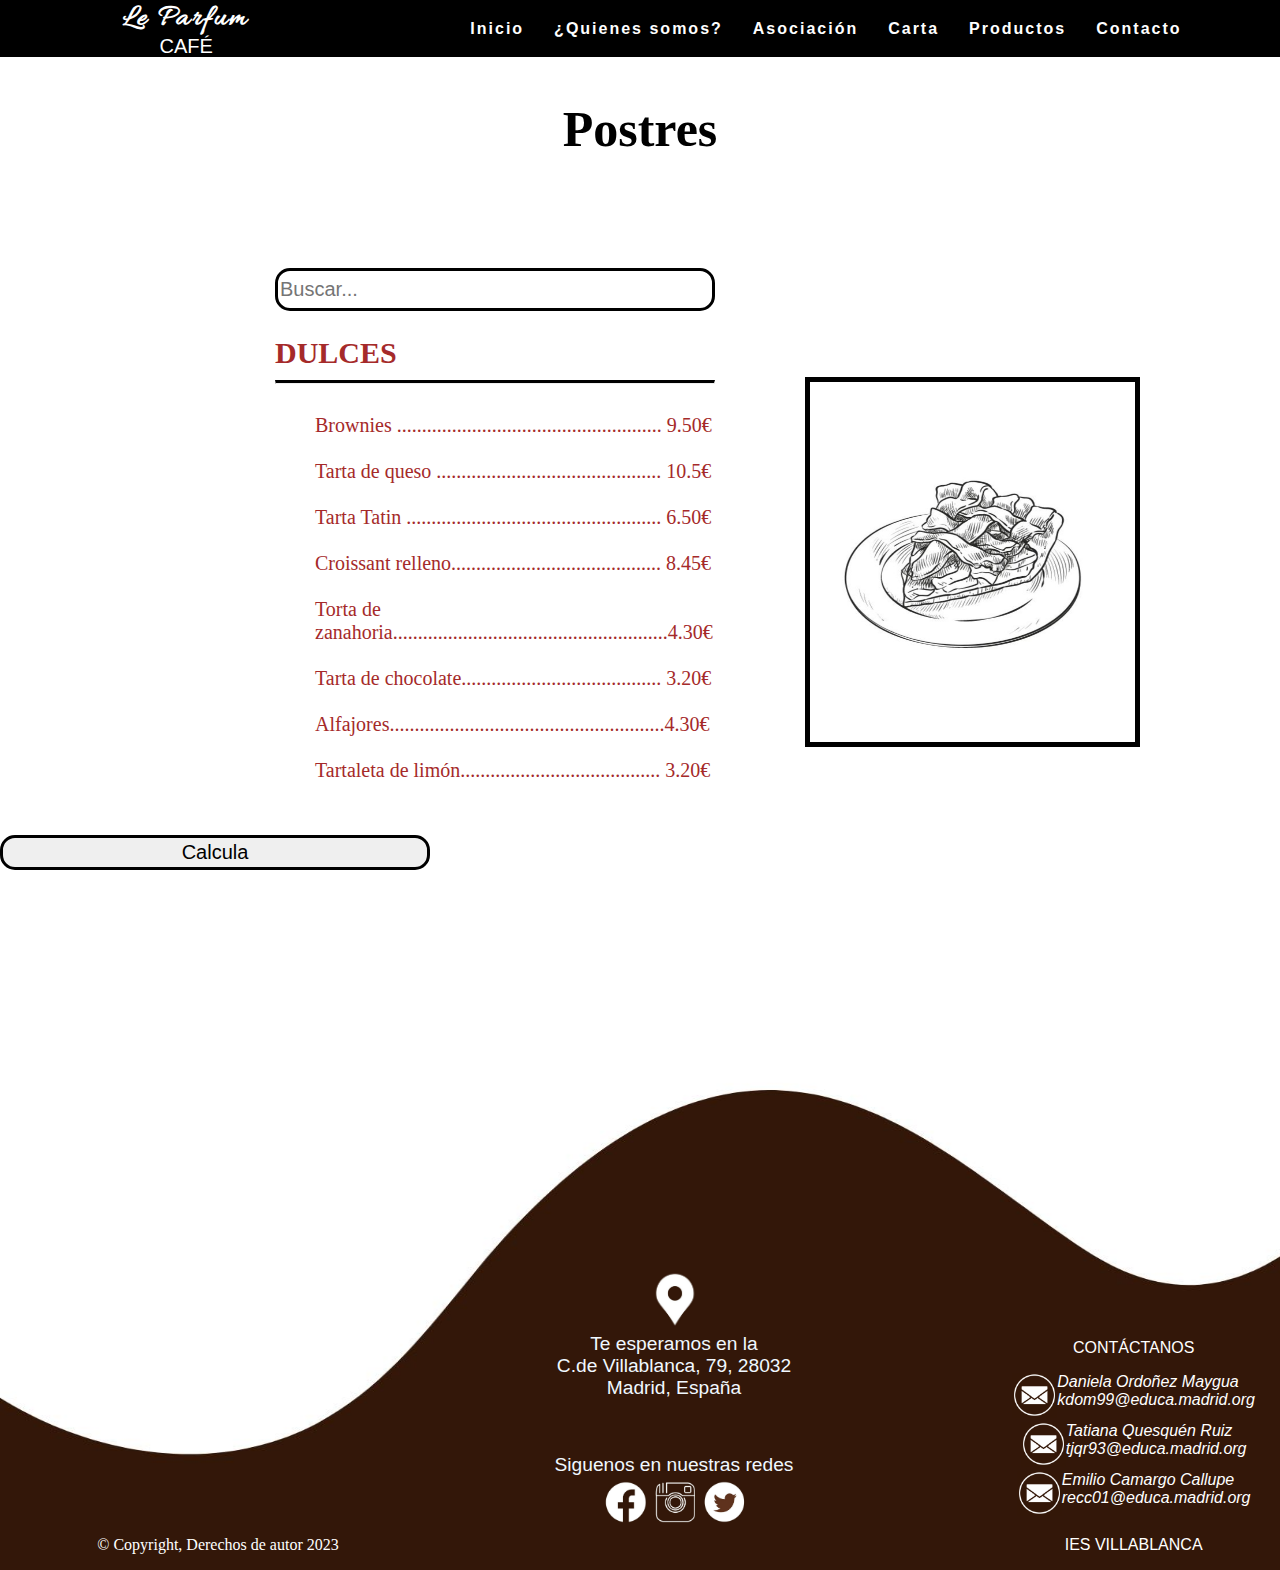
<file: postres.html>
<!DOCTYPE html>
<html lang="en">

<head>
    <meta charset="UTF-8">
    <meta name="description" content="carta">
    <meta name="keywords" content="HTML, CSS, JavaScript">
    <meta name="author" content="Daniela Ordoñez Maygua, Tatiana Quesquen Ruiz, Emilio Camargo Callupe">
    <meta name="viewport" content="width=device-width, initial-scale=1.0">
    <link rel="icon" href="./Imgs/Icono.jpeg">
    <meta http-equiv="X-UA-Compatible" content="ie=edge">
    <link rel="stylesheet" href="./Estilos/postres.css">
    <script src="./JavaScript/bebidas.js"></script>
    <script src="./JavaScript/productos.js"></script>
    <title>Postres</title>
</head>

<body>
    <header>
        <div>
            <a href="Index.html" id="LOGO">
                <span class="logo">
                    Le Parfum </span>
                <br><span class="logo2">CAFÉ</span>
            </a>

        </div>

        <nav>
            <ul>
                <li><a href="./Index.html" class="lista">Inicio</a></li>
                <li><a href="./Quienes Somos.html" class="lista">¿Quienes somos?</a></li>
                <li><a href="./Asociacion.html" class="lista">Asociación</a></li>
                <li><a href="./carta.html" class="lista">Carta</a></li>
                <li><a class="lista" onclick="ej0()">Productos</a></li>
                <li><a href="./Contacto.html" class="lista">Contacto</a></li>
            </ul>
        </nav>
    </header>

    <h1>Postres</h1>
    <div class="div0">
        <br>
        <br>
        <section id="contenedor-main">
            <div>
                <input type="text" name="buscador" id="buscador" placeholder="Buscar...">
                <div class="div1">
                    <h2>DULCES</h2>
                    <hr>
                </div>

                <ul id="listaArticulos">
                    <li class="articulo">Brownies ..................................................... 9.50€</li>
                    <br>
                    <li class="articulo">Tarta de queso ............................................. 10.5€</li>
                    <br>
                    <li class="articulo">Tarta Tatin ................................................... 6.50€</li>
                    <br>
                    <li class="articulo">Croissant relleno.......................................... 8.45€</li>
                    <br>
                    <li class="articulo">Torta de zanahoria.......................................................4.30€
                    </li>
                    <br>
                    <li class="articulo">Tarta de chocolate........................................ 3.20€</li>
                    <br>
                    <li class="articulo">Alfajores.......................................................4.30€</li>
                    <br>
                    <li class="articulo">Tartaleta de limón........................................ 3.20€</li>
                </ul>
                <br>

                <!--<div class="div1">
                    <h2>SAL</h2>
                    <hr>
                </div>

                <ul id="listaArticulos">
                    <li class="articulo">Hummus con crudités.......................................................
                        4.45€</li>
                    <br>
                    <li class="articulo">Huevos con tocino..........................................................
                        3.50€</li>
                    <br>
                    <li class="articulo">Tostadas con aguacate......................................................
                        4.00€</li>
                    <br>
                    <li class="articulo">Eggs royal................................................... 4.20€</li>
                    <br>
                    <li class="articulo">Huevos con salmon.................................... 5.05€</li>
                    <br>
                    <li class="articulo">Tostadas con tomate................................... 5.05€</li>
                    <br>
                    <li class="articulo">Patacones.................................................... 5.05€</li>
                </ul>-->
        </section>

        <div class="aside">
            <div class="contenedor">
                <img src="./Imgs/pastel1.jpeg" />
                <img class="top" src="./Imgs/wyb5.jpg" />
            </div>
        </div>
    </div>

    <input type="button" value="Calcula" onclick="ej6()">



    <footer>
        <div class="Derechos">
            <p>&copy; Copyright, Derechos de autor 2023</p>
        </div>
        <div class="maps">
            <a href="https://www.facebook.com/" target="_blank" class="icon"><img src="./Imgs/maps.jpg"
                    class="icon"></a>
            <p class="red">Te esperamos en la <br> C.de Villablanca, 79, 28032 <br>Madrid, España</p>

            <p class="redes">Siguenos en nuestras redes</p>

            <div>
                <a href="https://www.youtube.com/" target="_blank" class="icon"><img src="./Imgs/facebook.jpg"
                        class="icon"></a>
                <a href="https://twitter.com/?lang=es/" target="_blank" class="icon"><img src="./Imgs/insta.jpg"
                        class="icon"></a>
                <a href="https://www.facebook.com/" target="_blank" class="icon"><img src="./Imgs/twitter.jpg"
                        class="icon"></a>
            </div>
        </div>

        <div class="contactanos">
            <a href="./Contacto.html">
                <p>CONTÁCTANOS</p>
            </a>

            <div class="cont">

                <a href="mailto:tjqr93@educa.madrid.org" class="icon"><img src="./Imgs/E-mail.png" class="icon"></a>

                <div class="cont2">

                    <span>Daniela Ordoñez Maygua</span>
                    <a href="mailto:kdom99@educa.madrid.org">kdom99@educa.madrid.org</a>
                </div>

            </div>

            <div class="cont">

                <a href="mailto:tjqr93@educa.madrid.org" class="icon"><img src="./Imgs/E-mail.png" class="icon"></a>

                <div class="cont2">

                    <span>Tatiana Quesquén Ruiz</span>
                    <a href="mailto:tjqr93@educa.madrid.org">tjqr93@educa.madrid.org</a>
                </div>

            </div>

            <div class="cont">

                <a href="mailto:tjqr93@educa.madrid.org" class="icon"><img src="./Imgs/E-mail.png" class="icon"></a>

                <div class="cont2">

                    <span>Emilio Camargo Callupe</span>
                    <a href="mailto:recc01@educa.madrid.org">recc01@educa.madrid.org</a>
                </div>

            </div>
            <a href="https://site.educa.madrid.org/ies.villablanca.madrid/" target="_blank">
                <p>IES VILLABLANCA</p>
            </a>

        </div>

    </footer>



</body>

</html>
</file>
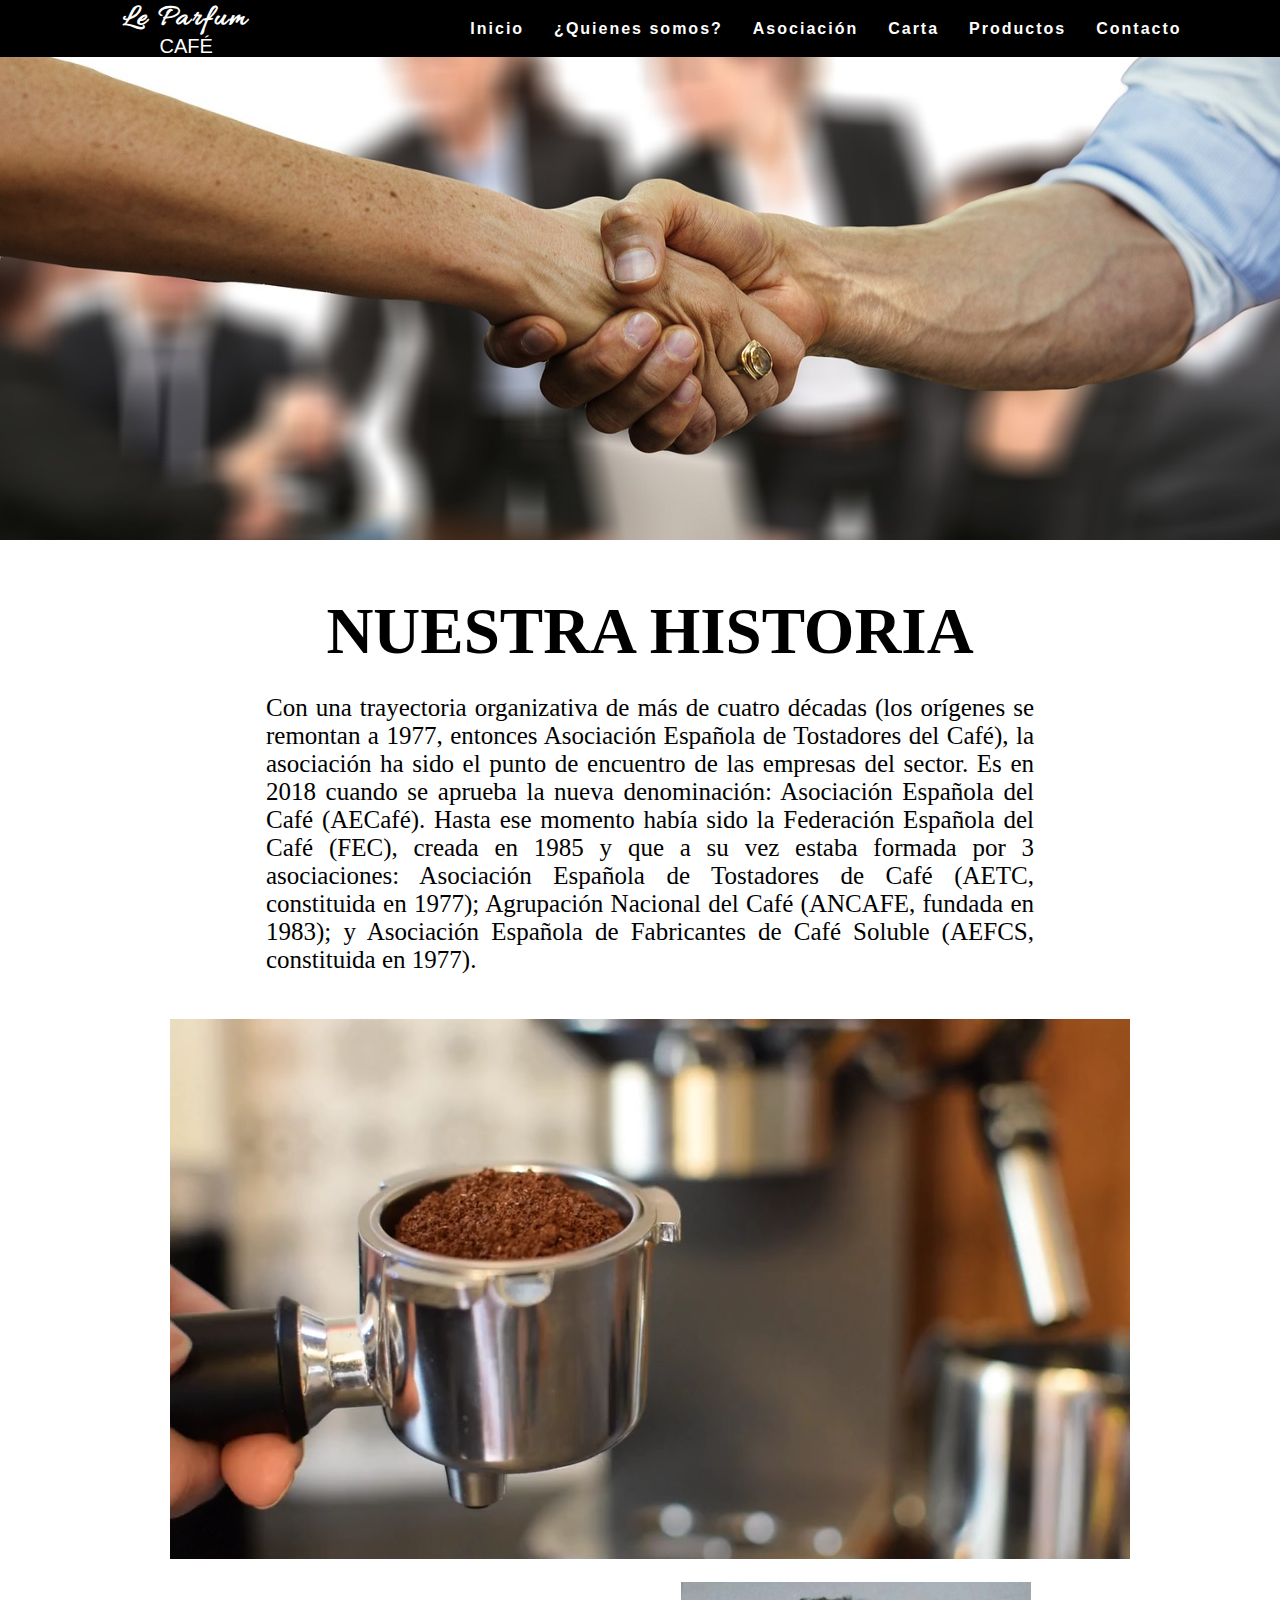
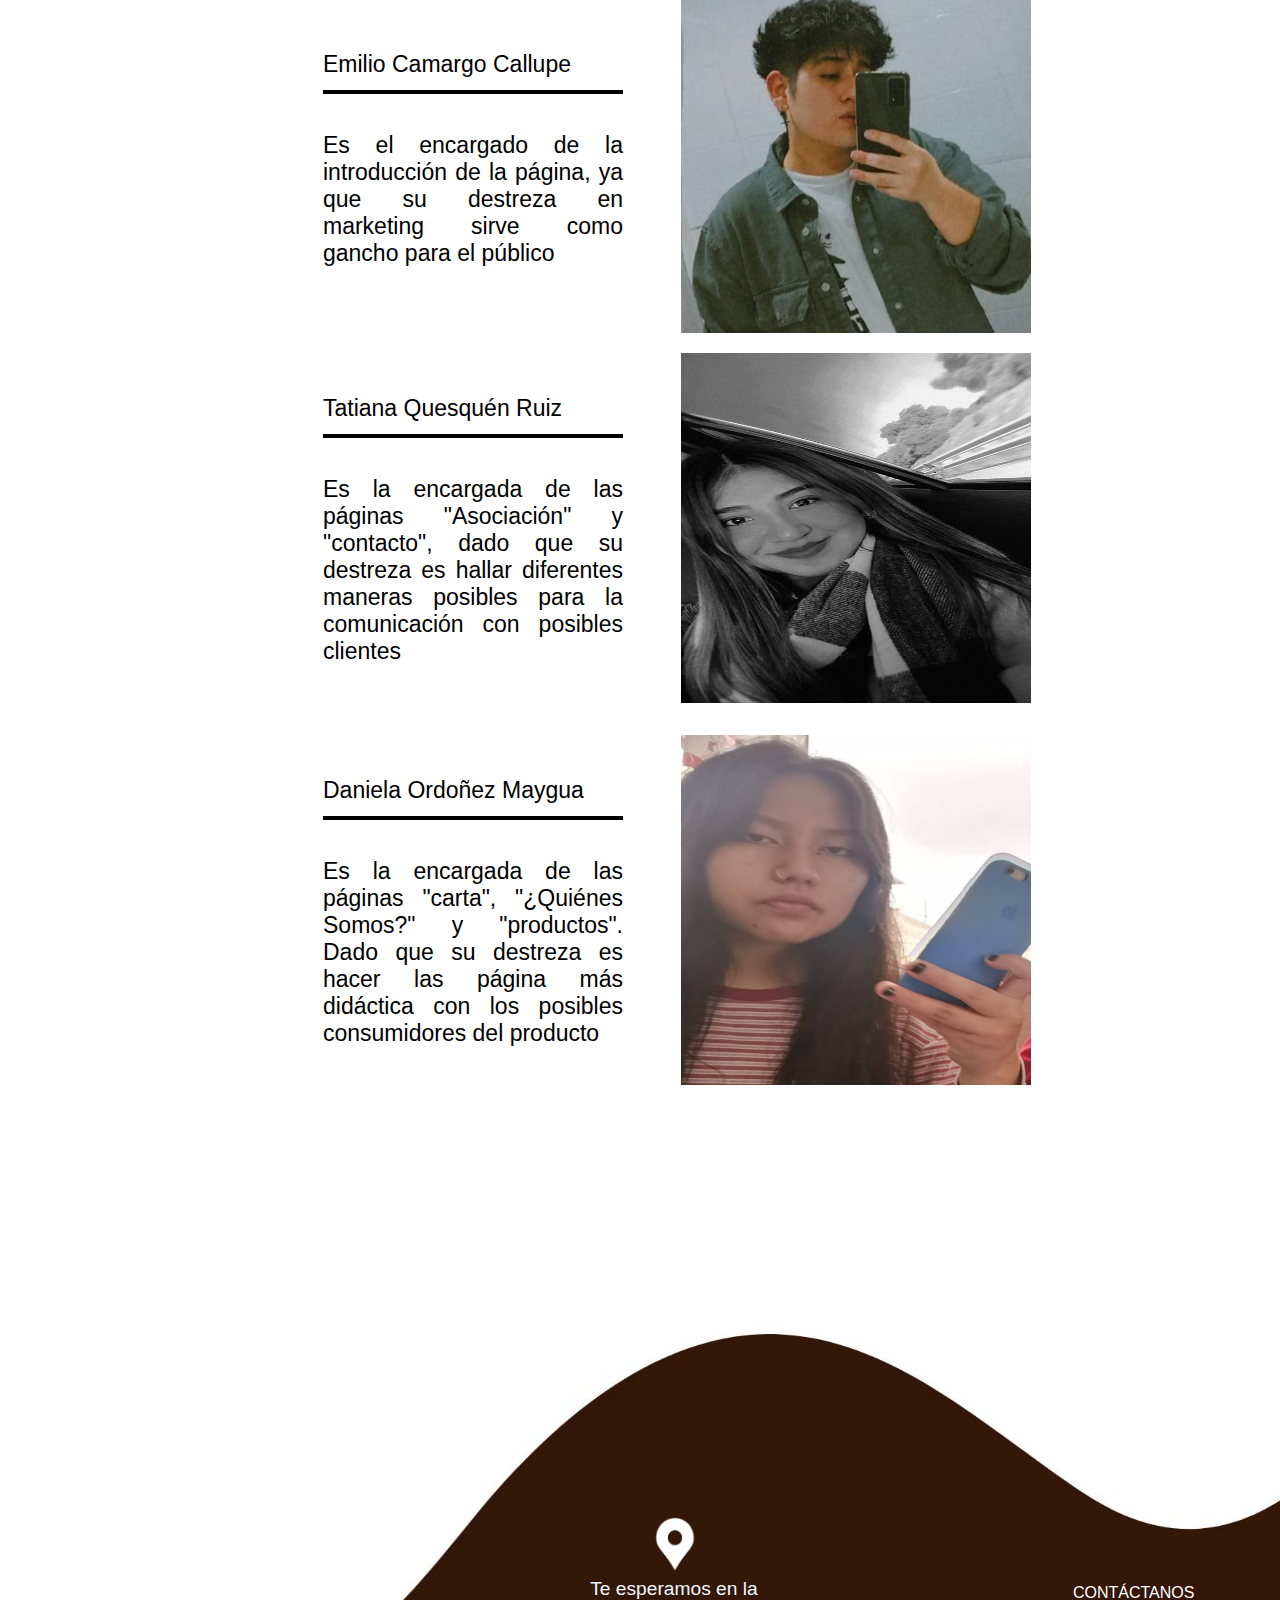
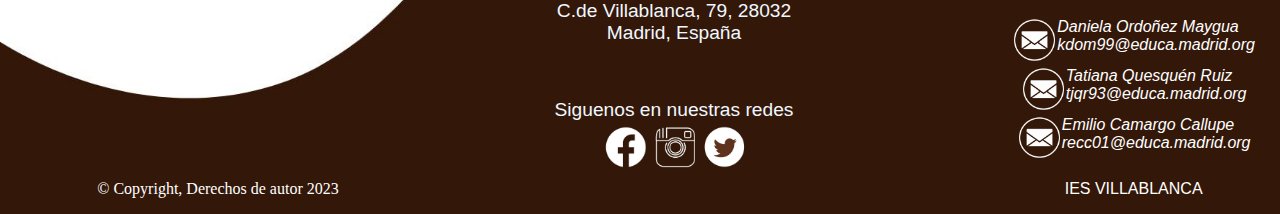
<file: Quienes Somos.html>
<!DOCTYPE html>
<html lang="en">

<head>
    <meta charset="UTF-8">
    <meta name="description" content="carta">
    <meta name="keywords" content="HTML, CSS, JavaScript">
    <meta name="author" content="Daniela Ordoñez Maygua, Tatiana Quesquen Ruiz, Emilio Camargo Callupe">
    <meta name="viewport" content="width=device-width, initial-scale=1.0">
    <link rel="icon" href="./Imgs/Icono.jpeg">
    <link rel="stylesheet" href="./Estilos/somos.css">
    <!--<script src="./JavaScript/carta.js"></script>-->
    <title>carta</title>
</head>

<body>
    <header>
        <div>
            <a href="Index.html" id="LOGO">
                <span class="logo">
                    Le Parfum </span>
                <br><span class="logo2">CAFÉ</span>
            </a>

        </div>

        <nav>
            <ul>
                <li><a href="Index.html" class="lista">Inicio</a></li>
                <li><a href="./Quienes Somos.html" class="lista">¿Quienes somos?</a></li>
                <li><a href="./Asociacion.html" class="lista">Asociación</a></li>
                <li><a href="./carta.html" class="lista">Carta</a></li>
                <li><a href="#" class="lista">Productos</a></li>
                <li><a href="./Contacto.html" class="lista">Contacto</a></li>
            </ul>
        </nav>
    </header>

    <div class="contenedor">
        <img src="./Imgs/somos (1).jpg" />
        <img class="top" src="./Imgs/somos (2).jpg" />
    </div>

    <div class="div0">
        <h1>NUESTRA HISTORIA</h1>
        <p class="pp">Con una trayectoria organizativa de más de cuatro décadas (los orígenes se remontan a 1977,
            entonces Asociación Española de Tostadores del Café), la asociación ha sido el punto de encuentro de las
            empresas del sector. Es en 2018 cuando se aprueba la nueva denominación: Asociación Española del Café
            (AECafé). Hasta ese momento había sido la Federación Española del Café (FEC), creada en 1985 y que a su vez
            estaba formada por 3 asociaciones: Asociación Española de Tostadores de Café (AETC, constituida en 1977);
            Agrupación Nacional del Café (ANCAFE, fundada en 1983); y Asociación Española de Fabricantes de Café Soluble
            (AEFCS, constituida en 1977).
        </p>

    </div>
    <div class="div00">
        <video autoplay muted loop class="mivideo">
            <source src="./Imgs/videocaf.mp4" type="video/mp4">
        </video>
    </div>

    <div class="div0">
        <table class="tabla"">
        <tr>
          <td class="td1">Emilio Camargo Callupe<hr><br>Es el encargado de la introducción de la página, ya que su destreza en marketing sirve como gancho para el público</td>
          <td><img class=" imagen" src="./Imgs/emilio.jpeg"></td>
        </tr>
        
        <tr>
            <td class="td2">Tatiana Quesquén Ruiz<hr><br>Es la encargada de las páginas "Asociación" y "contacto", dado que su destreza es hallar diferentes maneras posibles para la comunicación con posibles clientes</td>
            <td><img class="imagen1" src="./Imgs/tatiana.jpeg"></td>
        </tr>

        <tr>
          <td class="td3">Daniela Ordoñez Maygua<hr><br>Es la encargada de las páginas "carta", "¿Quiénes Somos?" y "productos". Dado que su destreza es hacer las página más didáctica con los posibles consumidores del producto</td>
          <td><img class="imagen2" src="./Imgs/daniela.jpeg"></td>
        </tr>
        </table>
    </div>

    <!--<div class="div0">
        <div class="grid-container">

            <div class="div1">
                <div class="di">
                    <a href="./bebidas.html" class="icon">
                        <!--<p id="cafe-bebidas" onmouseover="mouseOver('cafe-bebidas')"
                            onmouseout="mouseOut('cafe-bebidas')" class="p1">Cafeteria y bedidas
                        </p>
                    </a>
                </div>
            </div>

            <div class="div2">
                <div class="di">
                    <a href="./desayunos.html" class="icon">
                        <!--<p id="desayunos" onmouseover="mouseOver('desayunos')" onmouseout="mouseOut('desayunos')"
                            class="p1">Desayunos</p>
                    </a>
                </div>
            </div>
            <div class="div4">
                <div class="di">
                    <a href="./postres.html" class="icon">
                        <p id="postres" onmouseover="mouseOver('postres')" onmouseout="mouseOut('postres')" class="p1">
                            Postres
                        </p>
                    </a>
                </div>
            </div>

        </div>
    </div>-->
    </div>

    <footer>
        <div class="Derechos">
            <p>&copy; Copyright, Derechos de autor 2023</p>
        </div>
        
        <div class="maps">
            <a href="https://www.facebook.com/" target="_blank" class="icon"><img src="./Imgs/maps.jpg"
                    class="icon"></a>
            <p class="red">Te esperamos en la <br> C.de Villablanca, 79, 28032 <br>Madrid, España</p>

            <p class="redes">Siguenos en nuestras redes</p>

            <div>
                <a href="https://www.youtube.com/" target="_blank" class="icon"><img src="./Imgs/facebook.jpg"
                        class="icon"></a>
                <a href="https://twitter.com/?lang=es/" target="_blank" class="icon"><img src="./Imgs/insta.jpg"
                        class="icon"></a>
                <a href="https://www.facebook.com/" target="_blank" class="icon"><img src="./Imgs/twitter.jpg"
                        class="icon"></a>
            </div>
        </div>

        <div class="contactanos">
            <a href="./Contacto.html">
                <p>CONTÁCTANOS</p>
            </a>

            <div class="cont">

                <a href="mailto:tjqr93@educa.madrid.org" class="icon"><img src="./Imgs/E-mail.png" class="icon"></a>

                <div class="cont2">

                    <span>Daniela Ordoñez Maygua</span>
                    <a href="mailto:kdom99@educa.madrid.org">kdom99@educa.madrid.org</a>
                </div>

            </div>

            <div class="cont">

                <a href="mailto:tjqr93@educa.madrid.org" class="icon"><img src="./Imgs/E-mail.png" class="icon"></a>

                <div class="cont2">

                    <span>Tatiana Quesquén Ruiz</span>
                    <a href="mailto:tjqr93@educa.madrid.org">tjqr93@educa.madrid.org</a>
                </div>

            </div>

            <div class="cont">

                <a href="mailto:tjqr93@educa.madrid.org" class="icon"><img src="./Imgs/E-mail.png" class="icon"></a>

                <div class="cont2">

                    <span>Emilio Camargo Callupe</span>
                    <a href="mailto:recc01@educa.madrid.org">recc01@educa.madrid.org</a>
                </div>

            </div>
            <a href="https://site.educa.madrid.org/ies.villablanca.madrid/" target="_blank">
                <p>IES VILLABLANCA</p>
            </a>
        </div>

    </footer>

</body>

</html>
</file>
<file: Estilos/Asociacion.css>
body {
    margin: 0%;
}

header {
    position: fixed;
    top: 0;
    left: 0;
    width: 100%;
    display: flex;
    justify-content: space-around;
    transition: 0.7s;
    z-index: 10;
}

.div0 {
    padding: 10px;
    width: 60vw;
    margin-left: 20vw;
    margin-right: 20vw;
    display: flex;
    flex-direction: column;
    align-items: center;
}

@font-face {
    font-family:Allura;
    src: url(../Fuentes/Allura-Regular.ttf);
}

#LOGO {
    text-decoration: none;
}

header .logo {
    position: relative;
    transition: 1.5s;
    color: white;
    font-size: 30px;
    font-family:Allura;
    font-weight: bold;
    letter-spacing: 2px;
    padding-left: 40px;
}

header .logo2 {
    position: relative;
    transition: 1.5s;
    color: white;
    font-size: 20px;
    padding-left: 76px;
    font-family: 'Trebuchet MS', 'Lucida Sans Unicode', 'Lucida Grande', 'Lucida Sans', Arial, sans-serif ;
    line-height: 80%;
}

header.abajo {
    background: black;
}

.zona1 {
    position: relative;
    width: 100%;
    height: 45vh;
    background: url(../Imgs/Cata1.jpg);
    background-size: 100vw 45vh;
    background-repeat: no-repeat;
    text-align: center;
}

#contacta {
    font-weight: bold;
    color: white;
    font-size: 70px;
    margin: 0;
    font-family: monospace;
    word-spacing: -18px;
    padding-top: 150px;
}

#des {
    font-size: 16px;
    color: white;
    font-family: 'Trebuchet MS', 'Lucida Sans Unicode', 'Lucida Grande', 'Lucida Sans', Arial, sans-serif;
    margin: 0;
}

nav {
    display: flex;
    justify-content: center;
    align-items: center;
}

header ul {
    position: relative;
    display: flex;
    justify-content: center;
    align-items: center;
}

header ul li {
    list-style: none;
}

header ul li a {
    position: relative;
    font-family: helvetica;
    text-decoration: none;
    color: white;
    letter-spacing: 2px;
    font-weight: 600;
    transition: 0.7s;
    padding: 15px 15px;
}

.lista:hover {
    background-color: #262626;
    
}

.contenido {
    font-size: 20px;
    text-align: justify;
    padding: 40px;
}

.fila {
    width: 20vw;
    height: 200px;
    display: flex;
    justify-content: center;
    padding: 8px;
}

.fila1 {
    display:flex;
}

.galeria {
    width: 80vw;
    margin-left: 10vw;
    margin-right: 10vw;
    display: flex;
    flex-direction: column;
    align-items: center;
}

.registro {
    border: 40px #c68c53 solid;
    padding-top: 70px;
    padding-bottom: 110px;
    padding-left: 90px;
    padding-right: 90px;
    width: 50vw;
    box-sizing: border-box;
    display: flex;
    flex-direction: column;
}

.mensaje {
    font-family: 'Trebuchet MS', 'Lucida Sans Unicode', 'Lucida Grande', 'Lucida Sans', Arial, sans-serif;
    font-size: 50px;
    letter-spacing: -2px;
    margin-bottom: 0;
}
input {
    padding: 10px;
    border: 2px solid #331708;
}

#boton {
    background-color: #331708 ;
    color: white;
    padding: 15px;
    font-family: 'Trebuchet MS', 'Lucida Sans Unicode', 'Lucida Grande', 'Lucida Sans', Arial, sans-serif;
    font-size: 17px;
    font-weight: bold;
    }

.botones {
    display: flex;
    justify-content: space-between;
}

.obligatorio {
    color: red;
    font-weight: bold;
}

footer {
    background-image: url(../Imgs/footer.jpg);
    background-repeat: no-repeat;
    background-size: 2000px 800px;
    height: 700px;
    position: relative;
    display: flex;
}

.Derechos {
    display: flex;
    align-items: flex-end;
    color: white;
    margin-left: auto;
}
.maps {
    width: 50vw;
    margin: auto;
    margin-top: 400px;
    text-align: -webkit-center;
}
.red {
    margin-right: 3px;
    margin-top: 0px;
    margin-bottom: 5px;
    color: aliceblue;
    font-size: larger;
    font-family: Arial, Helvetica, sans-serif
}
.redes{
    margin-right: 3px;
    margin-top: 0px;
    margin-bottom: 5px;
    color: aliceblue;
    font-size: larger;
    font-family: Arial, Helvetica, sans-serif;
    padding-top: 50px;
}

.social {
    width: 479px;
    margin: auto;
    margin-top: 400px;
    text-align: -webkit-center;
}

.icon {
    width: 45px;
    transition: transform .2s; 
}
.icon:hover{
    transform: scale(1.2); 
}

.contactanos {
    display: flex;
    flex-direction: column;
    justify-content: flex-end;
    align-items: center;
    color:white;
    margin-right: 25px;
    font-family: helvetica;    
}

.cont {
display: flex;
}
.cont2 {
    display: flex;
    flex-direction: column;
    font-style: italic;
}

a {
    text-decoration: none;
    color:white;
}
</file>
<file: Estilos/bebidas.css>
body {
    background-color: white;
    margin: 0%;
}

body {
    margin: 0%;
}

header {
    position: fixed;
    top: 0;
    left: 0;
    width: 100%;
    display: flex;
    justify-content: space-around;
    transition: 0.7s;
    z-index: 10;
    background-color: #000000;
}

#LOGO {
    text-decoration: none;
}

header .logo {
    position: relative;
    transition: 1.5s;
    color: white;
    font-size: 30px;
    font-family: Allura;
    font-weight: bold;
    letter-spacing: 2px;
    padding-left: 40px;
}

header .logo2 {
    position: relative;
    transition: 1.5s;
    color: white;
    font-size: 20px;
    padding-left: 76px;
    font-family: 'Trebuchet MS', 'Lucida Sans Unicode', 'Lucida Grande', 'Lucida Sans', Arial, sans-serif;
    line-height: 80%;
}



@font-face {
    font-family: Allura;
    src: url(../Fuentes/Allura-Regular.ttf);
}

nav {
    display: flex;
    justify-content: center;
    align-items: center;
}

header ul {
    position: relative;
    display: flex;
    justify-content: center;
    align-items: center;
}

header ul li {
    list-style: none;
}

.lista:hover {
    background-color: #262626;

}

header ul li a {
    position: relative;
    font-family: helvetica;
    text-decoration: none;
    color: white;
    letter-spacing: 2px;
    font-weight: 600;
    transition: 0.7s;
    padding: 15px 15px;
}

.div0 {
    margin-top: 100px;
    text-decoration: none;
    color: brown;
    padding: 10px;
    width: 80vw;
    margin-left: 10vw;
    margin-right: 10vw;
    display: flex;
    flex-direction: row;
}
#listaArticulos {
    list-style: none;

}
.p1 {
    margin: 0px;
}

.p3 {
    margin: 0px;
}


h1 {
    font-family: Georgia, 'Times New Roman', Times, serif;
    font-size: 50px;
    color: black;
    text-align: center;
    margin-top: 100px;
}

.div1 {
    align-content: center;
}

h2 {
    margin-bottom: 0;
}

hr {
    border-top: 3px solid black;
}

.plomo {
    font-size: small;
}

section {
    display: flex;
    flex-direction: column;
    font-size: 20px;
    align-items: center;
}

input {
    width: 430px;
    height: 35px;
    border-radius: 15px;
    border: 3px solid black;
    font-size: 20px;
   
}

.filtro {
    display: none;
}

footer {
    background-image: url(../Imgs/footer.jpg);
    background-repeat: no-repeat;
    background-size: 2000px 800px;
    height: 700px;
    position: relative;
    display: flex;
    z-index: -1;
}

.maps {
    width: 479px;
    margin: auto;
    margin-top: 400px;
    text-align: -webkit-center;
}

.red {
    margin-right: 3px;
    margin-top: 0px;
    margin-bottom: 5px;
    color: aliceblue;
    font-size: larger;
    font-family: Arial, Helvetica, sans-serif
}

.redes {
    margin-right: 3px;
    margin-top: 0px;
    margin-bottom: 5px;
    color: aliceblue;
    font-size: larger;
    font-family: Arial, Helvetica, sans-serif;
    padding-top: 50px;
}

.social {
    width: 479px;
    margin: auto;
    margin-top: 400px;
    text-align: -webkit-center;
}

.icon {
    width: 45px;
    transition: transform .2s;
}

.icon:hover {
    transform: scale(1.2);
}

.contactanos {
    display: flex;
    flex-direction: column;
    justify-content: flex-end;
    align-items: center;
    color: white;
    margin-right: 25px;
    font-family: helvetica;
}

.cont {
    display: flex;
}

.cont2 {
    display: flex;
    flex-direction: column;
    font-style: italic;
}

a {
    text-decoration: none;
    color: white;
}

.aside {
    width: 700px;
    height: 1750px;
    display: flex;
    flex-direction: column;
    align-items: center;
}

.contenedor {
    position: relative;
    height: 425px;
    width: 360px;
    margin: 50px 20px;
 
}
.contenedor img {
    position: absolute;
    left: 0;
    transition: opacity 0.9s ease-in-out;
    height: 425px;
    width: 360px;
    margin: 62px 52px;
    border: 5px solid black;   
} 
.contenedor img.top:hover {
    opacity: 0;
}

.contenedor2 {
    position: relative;
    height: 290px;
    width: 290px;
    margin: 50px 20px;
 
}
  
.contenedor2 img {
    position: absolute;
    left: 0;
    transition: opacity 1s ease-in-out;
    height: 425px;
    width: 360px;
    margin: 225px 5px;
    border: 5px solid black;
    
}

.contenedor2 img.top2:hover {
    opacity: 0;
}

.contenedor3 {
    position: relative;
    height: 290px;
    width: 290px;
    margin: 50px 20px;
 
}
  
.contenedor3 img {
    position: absolute;
    left: 0;
    transition: opacity 1s ease-in-out;
    height: 425px;
    width: 360px;
    margin: 305px 5px;
    border: 5px solid black;
    
}
  
.contenedor3 img.top3:hover {
    opacity: 0;
  }

  .Derechos {
    display: flex;
    align-items: flex-end;
    color: white;
    margin-left: auto;
}

.inputbo {
    width: 50px;
}
</file>
<file: Estilos/carta.css>
body {
    background-color: white;
    margin: 0%;
}


header {
    position: fixed;
    top: 0;
    left: 0;
    width: 100%;
    display: flex;
    justify-content: space-around;
    transition: 0.7s;
    z-index: 10;
    background-color: #000000;
}

#LOGO {
    text-decoration: none;
}
header .logo {
    position: relative;
    transition: 1.5s;
    color: white;
    font-size: 30px;
    font-family:Allura;
    font-weight: bold;
    letter-spacing: 2px;
    padding-left: 40px;
}

header .logo2 {
    position: relative;
    transition: 1.5s;
    color: white;
    font-size: 20px;
    padding-left: 76px;
    font-family: 'Trebuchet MS', 'Lucida Sans Unicode', 'Lucida Grande', 'Lucida Sans', Arial, sans-serif ;
    line-height: 80%;
}



@font-face {
    font-family:Allura;
    src: url(../Fuentes/Allura-Regular.ttf);
}

nav {
    display: flex;
    justify-content: center;
    align-items: center;
}

header ul {
    position: relative;
    display: flex;
    justify-content: center;
    align-items: center;
}

header ul li {
    list-style: none;
}

.lista:hover {
    background-color: #262626;
    
}

header ul li a {
    position: relative;
    font-family: helvetica;
    text-decoration: none;
    color: white;
    letter-spacing: 2px;
    font-weight: 600;
    transition: 0.7s;
    padding: 15px 15px;
}

.contenedor {
    position: relative;
    height: 60vh;
    width: 100%;
    background-size: 100vw 80vh;
  }
  
  .contenedor img {
    position: absolute;
    left: 0;
    transition: opacity 1.5s ease-in-out;
    height: 60vh;
    width: 100%;
    background-size: 100vw 80vh;
  }
  
  .contenedor img.top:hover {
    opacity: 0;
  }
/*.zona1 {
    position: relative;
    width: 100%;
    height: 60vh;
    background: url(../Imgs/menu1.jpg);
    background-size: 100vw 80vh;
    background-repeat: no-repeat;
    text-align: center;
    transition: opacity 1s ease-in-out;
}*/

/*.zona1:hover {
    opacity: 0;
}*/



/*header dani*/
/*header {
    display: flex;
    background-color: black;
    height: 100px;
    align-items: center;
    justify-content: space-between;
    text-align: right;
    position: fixed;
    top: 0;
    width: 100%;
    z-index: 5;
}
.logo {
    width: 250px;
    height: 100px;
    padding-left: 200px;
}

a {
    text-decoration: none;
    font-size: 23px;
    font-family: Arial, Helvetica, sans-serif;
    color: white;
}

nav a {
    font-weight: 500px;
    padding-right: 30px;
}
.lista1 {
    padding-left: 200px;
}*/
/**/



.p3 {
    margin: 0px;
}
aside {
    float: right;
}
h1 {
    font-family: Georgia, 'Times New Roman', Times, serif;
    src: url('Calibri.ttf');
    font-size: 65px;
    color: black;
    margin-bottom: 0%;
}

.pp {
    font-size: 25px;
    color: black;
    text-align: justify;
}

.div0 {
    padding: 10px;
    width: 60vw;
    margin-left: 20vw;
    margin-right: 20vw;
    display: flex;
    flex-direction: column;
    align-items: center;
}

.grid-container {
    display: grid;
    grid-template-columns: auto;
    grid-template-rows: 350px;
    gap: 30px;
    padding: 10px;
    width: 800px;
    margin: auto;
    height: auto;
    
}

/*.grid-container:hover {
    transform: scale(1.2); 
}*/
/*.cafe1{
    width: 700px;
    height: 340px;
    filter: opacity(80%);
}*/
/*cafeteria y bebidas*/
.div1 {
    background-image: url(../Imgs/bebidas.jpg);
    background-repeat: no-repeat;
    background-size: 700px 340px;
    width: 700px;
    height: 340px;
    margin-left: auto;
    margin-right: auto;
    background-color: #000000;
    opacity: 0.7;
    transition: transform .5s; 
}
.div1:hover{
    transform: scale(1.1); 
}
.p1{
    position: relative;
    display: flex;
    margin-left: 177px;
    margin-right: auto;
    margin-top: 138px;
    font-size: 45px;
    color: white;
    font-family: "Mussels", Sans-serif;
   filter: drop-shadow(black 5px 5px 2px);
}
/*cyb*/
/*Desayunos*/
a {
    text-decoration: none;
}
.div2 {
    background-image: url(../Imgs/desayunos.jpg);
    background-repeat: no-repeat;
    background-size: 700px 340px;
    width: 700px;
    height: 340px;
    margin-left: auto;
    margin-right: auto;
    background-color: #000000;
    opacity: 0.7;
    transition: transform .5s; 
}
.div2:hover{
    transform: scale(1.1); 
}
.div3 {
    background-image: url(../Imgs/bocadillos.jpg);
    background-repeat: no-repeat;
    background-size: 700px 340px;
    width: 700px;
    height: 340px;
    margin-left: auto;
    margin-right: auto;
    background-color: #000000;
    opacity: 0.7;
    transition: transform .5s; 
}
.div3:hover{
    transform: scale(1.1); 
}
.div4 {
    background-image: url(../Imgs/postres.jpg);
    background-repeat: no-repeat;
    background-size: 700px 340px;
    width: 700px;
    height: 340px;
    margin-left: auto;
    margin-right: auto;
    background-color: #000000;
    opacity: 0.7;
    transition: transform .5s; 
}

.div4:hover{
    transform: scale(1.1); 
}
.nombres {
    color: white;
    font-size: 22px;
    margin: auto;
    padding-left: 20px;
    padding-top: 10px;
}
/*footer*/
footer {
    background-image: url(../Imgs/footer.jpg);
    background-repeat: no-repeat;
    background-size: 2000px 800px;
    /*border: 5px solid black;*/
    height: 700px;
    position: relative;
    display: flex;
}
.maps {
    /*border: 5px solid;*/
    width: 479px;
    margin: auto;
    margin-top: 400px;
    text-align: -webkit-center;
}
.red {
    margin-right: 3px;
    margin-top: 0px;
    margin-bottom: 5px;
    color: aliceblue;
    font-size: larger;
    font-family: Arial, Helvetica, sans-serif
}
.redes{
    margin-right: 3px;
    margin-top: 0px;
    margin-bottom: 5px;
    color: aliceblue;
    font-size: larger;
    font-family: Arial, Helvetica, sans-serif;
    padding-top: 50px;
}

.social {
    width: 479px;
    margin: auto;
    margin-top: 400px;
    text-align: -webkit-center;
}

.icon {
    width: 45px;
    transition: transform .2s; 
}
.icon:hover{
    transform: scale(1.2); 
}

.contactanos {
    display: flex;
    flex-direction: column;
    justify-content: flex-end;
    align-items: center;
    color:white;
    margin-right: 25px;
    font-family: helvetica;    
}


.cont {
display: flex;
}
.cont2 {
    display: flex;
    flex-direction: column;
    font-style: italic;
}

a {
    text-decoration: none;
    color:white;
}

.Derechos {
    display: flex;
    align-items: flex-end;
    color: white;
    margin-left: auto;
}
</file>
<file: Estilos/Contacto.css>
body {
    margin: 0%;
}

header {
    position: fixed;
    top: 0;
    left: 0;
    width: 100%;
    display: flex;
    justify-content: space-around;
    transition: 0.7s;
    z-index: 10;
}

header.abajo {
    background: black;
}

#LOGO {
    text-decoration: none;
}
header .logo {
    position: relative;
    transition: 1.5s;
    color: white;
    font-size: 30px;
    font-family:Allura;
    font-weight: bold;
    letter-spacing: 2px;
    padding-left: 40px;
}

header .logo2 {
    position: relative;
    transition: 1.5s;
    color: white;
    font-size: 20px;
    padding-left: 76px;
    font-family: 'Trebuchet MS', 'Lucida Sans Unicode', 'Lucida Grande', 'Lucida Sans', Arial, sans-serif ;
    line-height: 80%;
}



@font-face {
    font-family:Allura;
    src: url(../Fuentes/Allura-Regular.ttf);
}

nav {
    display: flex;
    justify-content: center;
    align-items: center;
}

header ul {
    position: relative;
    display: flex;
    justify-content: center;
    align-items: center;
}

header ul li {
    list-style: none;
}

.lista:hover {
    background-color: #262626;
    
}

header ul li a {
    position: relative;
    font-family: helvetica;
    text-decoration: none;
    color: white;
    letter-spacing: 2px;
    font-weight: 600;
    transition: 0.7s;
    padding: 15px 15px;
}

.zona1 {
    position: relative;
    width: 100%;
    height: 45vh;
    background: url(../Imgs/BANNER2.1.jpg);
    background-size: 100vw 45vh;
    background-repeat: no-repeat;
    text-align: center;
}
.section2 {
    display: flex;
}
iframe {
    height: 500px;
    width: 50vw;
}

.localizacion {
    width: 25vw;
    border: 25px solid  #331708;
}

.lo1, .lo2  {
    display:flex
}

.itemloc  {
    display: flex;
}

.lo1:hover, .lo2 :hover {
    transition: transform .5s;
    transform:scale(1.1);
}
#contacta {
    font-weight: bold;
    color: white;
    font-size: 70px;
    margin: 0;
    font-family: monospace;
    word-spacing: -18px;
    padding-top: 150px;
}

#des {
    font-size: 16px;
    color: white;
    font-family: 'Trebuchet MS', 'Lucida Sans Unicode', 'Lucida Grande', 'Lucida Sans', Arial, sans-serif;
    margin: 0;
}

.Consultas {
    border: 40px #c68c53 solid;
    padding-top: 110px;
    padding-bottom: 110px;
    padding-left: 90px;
    padding-right: 90px;
    width: 50vw;
    box-sizing: border-box;
    display: flex;
    flex-direction: column;

}

.horario {
    display: flex;
    border: 10px solid black;
    background-color: black;
    width: 50vw;
    flex-direction: column;
    padding: 180px;
    padding-top: 100px;
    box-sizing: border-box;
    text-align: justify;
}

.item3 {
    display: flex;
    justify-content: center
    
}

#nombre,
#email,
#ayuda {
    border: 2px solid #c68c53;
    padding: 15px;
    font-family: 'Trebuchet MS', 'Lucida Sans Unicode', 'Lucida Grande', 'Lucida Sans', Arial, sans-serif;
    font-size: 15px;
}

.mensaje {
    font-family: 'Trebuchet MS', 'Lucida Sans Unicode', 'Lucida Grande', 'Lucida Sans', Arial, sans-serif;
    font-size: 50px;
    letter-spacing: -2px;

}

#mensaje3  {
    font-weight: bold;
    color: white;
    margin-bottom: 0;
}

.mens2 {
    font-family: helvetica;
    color:white;
}

#boton {
background-color: #331708 ;
color: white;
padding: 15px ;
border: 0;
font-family: 'Trebuchet MS', 'Lucida Sans Unicode', 'Lucida Grande', 'Lucida Sans', Arial, sans-serif;
font-size: 17px;
font-weight: bold;
}


hr {
    border: 1px solid white;
    margin: 0;
}

footer {
    background-image: url(../Imgs/footer.jpg);
    background-repeat: no-repeat;
    background-size: 2000px 800px;
    height: 700px;
    position: relative;
    display: flex;
}

.Derechos {
    display: flex;
    align-items: flex-end;
    color: white;
    margin-left: auto;
}

.maps {
    width: 479px;
    margin: auto;
    margin-top: 400px;
    text-align: -webkit-center;
}
.red {
    margin-right: 3px;
    margin-top: 0px;
    margin-bottom: 5px;
    color: aliceblue;
    font-size: larger;
    font-family: Arial, Helvetica, sans-serif
}
.redes{
    margin-right: 3px;
    margin-top: 0px;
    margin-bottom: 5px;
    color: aliceblue;
    font-size: larger;
    font-family: Arial, Helvetica, sans-serif;
    padding-top: 50px;
}

.social {
    width: 479px;
    margin: auto;
    margin-top: 400px;
    text-align: -webkit-center;
}

.icon {
    width: 45px;
    transition: transform .2s; 
}
.icon:hover{
    transform: scale(1.2); 
}

.contactanos {
    display: flex;
    flex-direction: column;
    justify-content: flex-end;
    align-items: center;
    color:white;
    margin-right: 25px;
    font-family: helvetica;    
}

.cont {
display: flex;
}
.cont2 {
    display: flex;
    flex-direction: column;
    font-style: italic;
}

a {
    text-decoration: none;
    color:white;
}
</file>
<file: Estilos/desayunos.css>
body {
    background-color: white;
    margin: 0%;
}

body {
    margin: 0%;
}

header {
    position: fixed;
    top: 0;
    left: 0;
    width: 100%;
    display: flex;
    justify-content: space-around;
    transition: 0.7s;
    z-index: 10;
    background-color: #000000;
}

#LOGO {
    text-decoration: none;
}

header .logo {
    position: relative;
    transition: 1.5s;
    color: white;
    font-size: 30px;
    font-family: Allura;
    font-weight: bold;
    letter-spacing: 2px;
    padding-left: 40px;
}

header .logo2 {
    position: relative;
    transition: 1.5s;
    color: white;
    font-size: 20px;
    padding-left: 76px;
    font-family: 'Trebuchet MS', 'Lucida Sans Unicode', 'Lucida Grande', 'Lucida Sans', Arial, sans-serif;
    line-height: 80%;
}



@font-face {
    font-family: Allura;
    src: url(../Fuentes/Allura-Regular.ttf);
}

nav {
    display: flex;
    justify-content: center;
    align-items: center;
}

header ul {
    position: relative;
    display: flex;
    justify-content: center;
    align-items: center;
}

header ul li {
    list-style: none;
}

.lista:hover {
    background-color: #262626;

}

header ul li a {
    position: relative;
    font-family: helvetica;
    text-decoration: none;
    color: white;
    letter-spacing: 2px;
    font-weight: 600;
    transition: 0.7s;
    padding: 15px 15px;
}

.div0 {
    margin-top: 100px;
    text-decoration: none;
    color: brown;
    padding: 10px;
    width: 70vw;
    margin-left: 15vw;
    margin-right: 15vw;
    display: flex;
    flex-direction: row;
}

#listaArticulos {
    list-style: none;

}
.p1 {
    margin: 0px;
}

.p3 {
    margin: 0px;
}

h1 {
    font-family: Georgia, 'Times New Roman', Times, serif;
    font-size: 50px;
    color: black;
    text-align: center;
    margin-top: 100px;
}


.div1 {
    align-content: center;
}

h2 {
    margin-bottom: 0;
}

hr {
    border-top: 3px solid black;
}

.plomo {
    font-size: small;
}

section {
    display: flex;
    flex-direction: column;
    font-size: 20px;
    align-items: center;
}

input {
    width: 430px;
    height: 35px;
    border-radius: 15px;
    border: 3px solid black;
    font-size: 20px;
   
}

.filtro {
    display: none;
}


footer {
    background-image: url(../Imgs/footer.jpg);
    background-repeat: no-repeat;
    background-size: 2000px 800px;
    height: 700px;
    position: relative;
    display: flex;
}

.maps {
    width: 479px;
    margin: auto;
    margin-top: 400px;
    text-align: -webkit-center;
}

.red {
    margin-right: 3px;
    margin-top: 0px;
    margin-bottom: 5px;
    color: aliceblue;
    font-size: larger;
    font-family: Arial, Helvetica, sans-serif
}

.redes {
    margin-right: 3px;
    margin-top: 0px;
    margin-bottom: 5px;
    color: aliceblue;
    font-size: larger;
    font-family: Arial, Helvetica, sans-serif;
    padding-top: 50px;
}

.social {
    width: 479px;
    margin: auto;
    margin-top: 400px;
    text-align: -webkit-center;
}

.icon {
    width: 45px;
    transition: transform .2s;
}

.icon:hover {
    transform: scale(1.2);
}

.contactanos {
    display: flex;
    flex-direction: column;
    justify-content: flex-end;
    align-items: center;
    color: white;
    margin-right: 25px;
    font-family: helvetica;
}

.cont {
    display: flex;
}

.cont2 {
    display: flex;
    flex-direction: column;
    font-style: italic;
}

a {
    text-decoration: none;
    color: white;
}

.aside {
    width: 700px;
    height: 900px;
    display: flex;
    flex-direction: column;
    align-items: center;
}
/**/
.contenedor {
    position: relative;
    height: 425px;
    width: 360px;
    margin: 50px 20px;
 
}
.contenedor img {
    position: absolute;
    left: 0;
    transition: opacity 0.9s ease-in-out;
    height: 340px;
    width: 325px;
    margin: 60px 40px;
    border: 5px solid black;   
} 
.contenedor img.top:hover {
    opacity: 0;
}
/**/
.contenedor2 {
    position: relative;
    height: 290px;
    width: 290px;
    margin: 50px 20px;
}
  
.contenedor2 img {
    position: absolute;
    left: 0;
    transition: opacity 1s ease-in-out;
    height: 340px;
    width: 325px;
    margin: -62px 5px;
    border: 5px solid black;
    
}

.contenedor2 img.top2:hover {
    opacity: 0;
}

.Derechos {
    display: flex;
    align-items: flex-end;
    color: white;
    margin-left: auto;
}
</file>
<file: Estilos/postres.css>
body {
    background-color: white;
    margin: 0%;
}

body {
    margin: 0%;
}

header {
    position: fixed;
    top: 0;
    left: 0;
    width: 100%;
    display: flex;
    justify-content: space-around;
    transition: 0.7s;
    z-index: 10;
    background-color: #000000;
}

#LOGO {
    text-decoration: none;
}

header .logo {
    position: relative;
    transition: 1.5s;
    color: white;
    font-size: 30px;
    font-family: Allura;
    font-weight: bold;
    letter-spacing: 2px;
    padding-left: 40px;
}

header .logo2 {
    position: relative;
    transition: 1.5s;
    color: white;
    font-size: 20px;
    padding-left: 76px;
    font-family: 'Trebuchet MS', 'Lucida Sans Unicode', 'Lucida Grande', 'Lucida Sans', Arial, sans-serif;
    line-height: 80%;
}



@font-face {
    font-family: Allura;
    src: url(../Fuentes/Allura-Regular.ttf);
}

nav {
    display: flex;
    justify-content: center;
    align-items: center;
}

header ul {
    position: relative;
    display: flex;
    justify-content: center;
    align-items: center;
}

header ul li {
    list-style: none;
}

.lista:hover {
    background-color: #262626;

}

header ul li a {
    position: relative;
    font-family: helvetica;
    text-decoration: none;
    color: white;
    letter-spacing: 2px;
    font-weight: 600;
    transition: 0.7s;
    padding: 15px 15px;
}

.div0 {
    margin-top: 100px;
    text-decoration: none;
    color: brown;
    padding: 10px;
    width: 70vw;
    margin-left: 15vw;
    margin-right: 15vw;
    display: flex;
    flex-direction: row;
}
#listaArticulos {
    list-style: none;

}
.p1 {
    margin: 0px;
}

.p3 {
    margin: 0px;
}

aside {
    float: right;
}

h1 {
    font-family: Georgia, 'Times New Roman', Times, serif;
    font-size: 50px;
    color: black;
    text-align: center;
    margin-top: 100px;
}

.div0 {
    margin-left: 185px;
    height: fit-content;
    width: 30%;
    margin-left: 265px;
}

.div1 {
    align-content: center;
}

h2 {
    margin-bottom: 0;
}

hr {
    border-top: 3px solid black;
}

.plomo {
    font-size: small;
}

section {
    display: flex;
    flex-direction: column;
    font-size: 20px;
    align-items: center;
}

input {
    width: 430px;
    height: 35px;
    border-radius: 15px;
    border: 3px solid black;
    font-size: 20px;
   
}

.filtro {
    display: none;
}


footer {
    background-image: url(../Imgs/footer.jpg);
    background-repeat: no-repeat;
    background-size: 2000px 800px;
    /*border: 5px solid black;*/
    height: 700px;
    position: relative;
    display: flex;
    z-index: -1;
}

.maps {
    /*border: 5px solid;*/
    width: 479px;
    margin: auto;
    margin-top: 400px;
    text-align: -webkit-center;
}

.red {
    margin-right: 3px;
    margin-top: 0px;
    margin-bottom: 5px;
    color: aliceblue;
    font-size: larger;
    font-family: Arial, Helvetica, sans-serif
}

.redes {
    margin-right: 3px;
    margin-top: 0px;
    margin-bottom: 5px;
    color: aliceblue;
    font-size: larger;
    font-family: Arial, Helvetica, sans-serif;
    padding-top: 50px;
}

.social {
    width: 479px;
    margin: auto;
    margin-top: 400px;
    text-align: -webkit-center;
}

.icon {
    width: 45px;
    transition: transform .2s;
}

.icon:hover {
    transform: scale(1.2);
}

.contactanos {
    display: flex;
    flex-direction: column;
    justify-content: flex-end;
    align-items: center;
    color: white;
    margin-right: 25px;
    font-family: helvetica;
}

.cont {
    display: flex;
}

.cont2 {
    display: flex;
    flex-direction: column;
    font-style: italic;
}

a {
    text-decoration: none;
    color: white;
}

.aside {
    width: 700px;
    height: 300px;
    display: flex;
    flex-direction: column;
    align-items: center;
}
/**/
.contenedor {
    position: relative;
    height: 425px;
    width: 360px;
    margin: 50px 20px;
 
}
.contenedor img {
    position: absolute;
    left: 0;
    transition: opacity 0.9s ease-in-out;
    height: 360px;
    width: 325px;
    margin: 59px 70px;
    border: 5px solid black;   
} 
.contenedor img.top:hover {
    opacity: 0;
}

.Derechos {
    display: flex;
    align-items: flex-end;
    color: white;
    margin-left: auto;
}
</file>
<file: Estilos/somos.css>
body {
    background-color: white;
    margin: 0%;
}


header {
    position: fixed;
    top: 0;
    left: 0;
    width: 100%;
    display: flex;
    justify-content: space-around;
    transition: 0.7s;
    z-index: 10;
    background-color: #000000;
}

#LOGO {
    text-decoration: none;
}
header .logo {
    position: relative;
    transition: 1.5s;
    color: white;
    font-size: 30px;
    font-family:Allura;
    font-weight: bold;
    letter-spacing: 2px;
    padding-left: 40px;
}

header .logo2 {
    position: relative;
    transition: 1.5s;
    color: white;
    font-size: 20px;
    padding-left: 76px;
    font-family: 'Trebuchet MS', 'Lucida Sans Unicode', 'Lucida Grande', 'Lucida Sans', Arial, sans-serif ;
    line-height: 80%;
}



@font-face {
    font-family:Allura;
    src: url(../Fuentes/Allura-Regular.ttf);
}

nav {
    display: flex;
    justify-content: center;
    align-items: center;
}

header ul {
    position: relative;
    display: flex;
    justify-content: center;
    align-items: center;
}

header ul li {
    list-style: none;
}

.lista:hover {
    background-color: #262626;
    
}

header ul li a {
    position: relative;
    font-family: helvetica;
    text-decoration: none;
    color: white;
    letter-spacing: 2px;
    font-weight: 600;
    transition: 0.7s;
    padding: 15px 15px;
}

.contenedor {
    position: relative;
    height: 60vh;
    width: 100%;
    background-size: 100vw 80vh;
  }
  
  .contenedor img {
    position: absolute;
    left: 0;
    transition: opacity 1.5s ease-in-out;
    height: 60vh;
    width: 100%;
    background-size: 100vw 80vh;
  }
  
  .contenedor img.top:hover {
    opacity: 0;
  }
/*.zona1 {
    position: relative;
    width: 100%;
    height: 60vh;
    background: url(../Imgs/menu1.jpg);
    background-size: 100vw 80vh;
    background-repeat: no-repeat;
    text-align: center;
    transition: opacity 1s ease-in-out;
}*/

/*.zona1:hover {
    opacity: 0;
}*/



/*header dani*/
/*header {
    display: flex;
    background-color: black;
    height: 100px;
    align-items: center;
    justify-content: space-between;
    text-align: right;
    position: fixed;
    top: 0;
    width: 100%;
    z-index: 5;
}
.logo {
    width: 250px;
    height: 100px;
    padding-left: 200px;
}

a {
    text-decoration: none;
    font-size: 23px;
    font-family: Arial, Helvetica, sans-serif;
    color: white;
}

nav a {
    font-weight: 500px;
    padding-right: 30px;
}
.lista1 {
    padding-left: 200px;
}*/
/**/



.p3 {
    margin: 0px;
}
aside {
    float: right;
}
h1 {
    font-family: Georgia, 'Times New Roman', Times, serif;
    src: url('Calibri.ttf');
    font-size: 65px;
    color: black;
    margin-bottom: 0%;
}

.pp {
    font-size: 25px;
    color: black;
    text-align: justify;
}

.div0 {
    padding: 10px;
    width: 60vw;
    margin-left: 20vw;
    margin-right: 20vw;
    display: flex;
    flex-direction: column;
    align-items: center;
}

.div00 {
    padding: 10px;
    width: 100vw;
    display: flex;
    flex-direction: column;
    align-items: center;
}

table {
    /*border: 5px solid black;*/
    width: 60vw;
}

.imagen {
    width: 350px;
    transition: transform .5s; 
}
.imagen:hover{
    transform: scale(1.1); 
}

.imagen1 {
    width: 350px;
    height: 350px;
    transition: transform .5s; 
}
.imagen1:hover{
    transform: scale(1.1); 
}

.imagen2 {
    width: 350px;
    height: 350px;
    transition: transform .5s; 
}
.imagen2:hover{
    transform: scale(1.1); 
}

.td1, .td2, .td3 {
    padding: 55px;
    font-size: 23px;
    font-family: Arial, Helvetica, sans-serif;
    text-align: justify;
}

hr {
    border: 2px solid black;
}


/*.grid-container {
    display: grid;
    grid-template-columns: auto;
    grid-template-rows: 350px;
    gap: 30px;
    padding: 10px;
    width: 800px;
    height: auto;
    
}

/*.grid-container:hover {
    transform: scale(1.2); 
}*/
/*.cafe1{
    width: 700px;
    height: 340px;
    filter: opacity(80%);
}*/
/*cafeteria y bebidas*/
/*.div1 {
    background-image: url(../Imgs/emilio.jpeg);
    background-repeat: no-repeat;
    background-size: 350px 340px;
    width: 350px;
    height: 340px;
    margin-left: auto;
    margin-right: auto;
    background-color: #000000;
    opacity: 0.7;
    transition: transform .5s; 
}
.div1:hover{
    transform: scale(1.1); 
}
.p1{
    position: relative;
    display: flex;
    margin-left: 177px;
    margin-right: auto;
    margin-top: 138px;
    font-size: 45px;
    color: white;
    font-family: "Mussels", Sans-serif;
   filter: drop-shadow(black 5px 5px 2px);
}
/*cyb*/
/*Desayunos
a {
    text-decoration: none;
}
.div2 {
    background-image: url(../Imgs/tatiana.jpeg);
    background-repeat: no-repeat;
    background-size: 350px 357px;
    width: 350px;
    height: 340px;
    margin-left: auto;
    margin-right: auto;
    background-color: #000000;
    opacity: 0.7;
    transition: transform .5s; 
}
.div2:hover{
    transform: scale(1.1); 
}
.div3 {
    background-image: url(../Imgs/bocadillos.jpg);
    background-repeat: no-repeat;
    background-size: 700px 340px;
    width: 700px;
    height: 340px;
    margin-left: auto;
    margin-right: auto;
    background-color: #000000;
    opacity: 0.7;
    transition: transform .5s; 
}
.div3:hover{
    transform: scale(1.1); 
}
.div4 {
    background-image: url(../Imgs/postres.jpg);
    background-repeat: no-repeat;
    background-size: 700px 340px;
    width: 350px;
    height: 340px;
    margin-left: auto;
    margin-right: auto;
    background-color: #000000;
    opacity: 0.7;
    transition: transform .5s; 
}

.div4:hover{
    transform: scale(1.1); 
}
.nombres {
    color: white;
    font-size: 22px;
    margin: auto;
    padding-left: 20px;
    padding-top: 10px;
}*/
/*footer*/
footer {
    background-image: url(../Imgs/footer.jpg);
    background-repeat: no-repeat;
    background-size: 2000px 800px;
    /*border: 5px solid black;*/
    height: 700px;
    position: relative;
    display: flex;
}
.maps {
    /*border: 5px solid;*/
    width: 479px;
    margin: auto;
    margin-top: 400px;
    text-align: -webkit-center;
}
.red {
    margin-right: 3px;
    margin-top: 0px;
    margin-bottom: 5px;
    color: aliceblue;
    font-size: larger;
    font-family: Arial, Helvetica, sans-serif
}
.redes{
    margin-right: 3px;
    margin-top: 0px;
    margin-bottom: 5px;
    color: aliceblue;
    font-size: larger;
    font-family: Arial, Helvetica, sans-serif;
    padding-top: 50px;
}

.social {
    width: 479px;
    margin: auto;
    margin-top: 400px;
    text-align: -webkit-center;
}

.icon {
    width: 45px;
    transition: transform .2s; 
}
.icon:hover{
    transform: scale(1.2); 
}

.contactanos {
    display: flex;
    flex-direction: column;
    justify-content: flex-end;
    align-items: center;
    color:white;
    margin-right: 25px;
    font-family: helvetica;    
}


.cont {
display: flex;
}
.cont2 {
    display: flex;
    flex-direction: column;
    font-style: italic;
}

a {
    text-decoration: none;
    color:white;
}
.Derechos {
    display: flex;
    align-items: flex-end;
    color: white;
    margin-left: auto;
}
</file>
